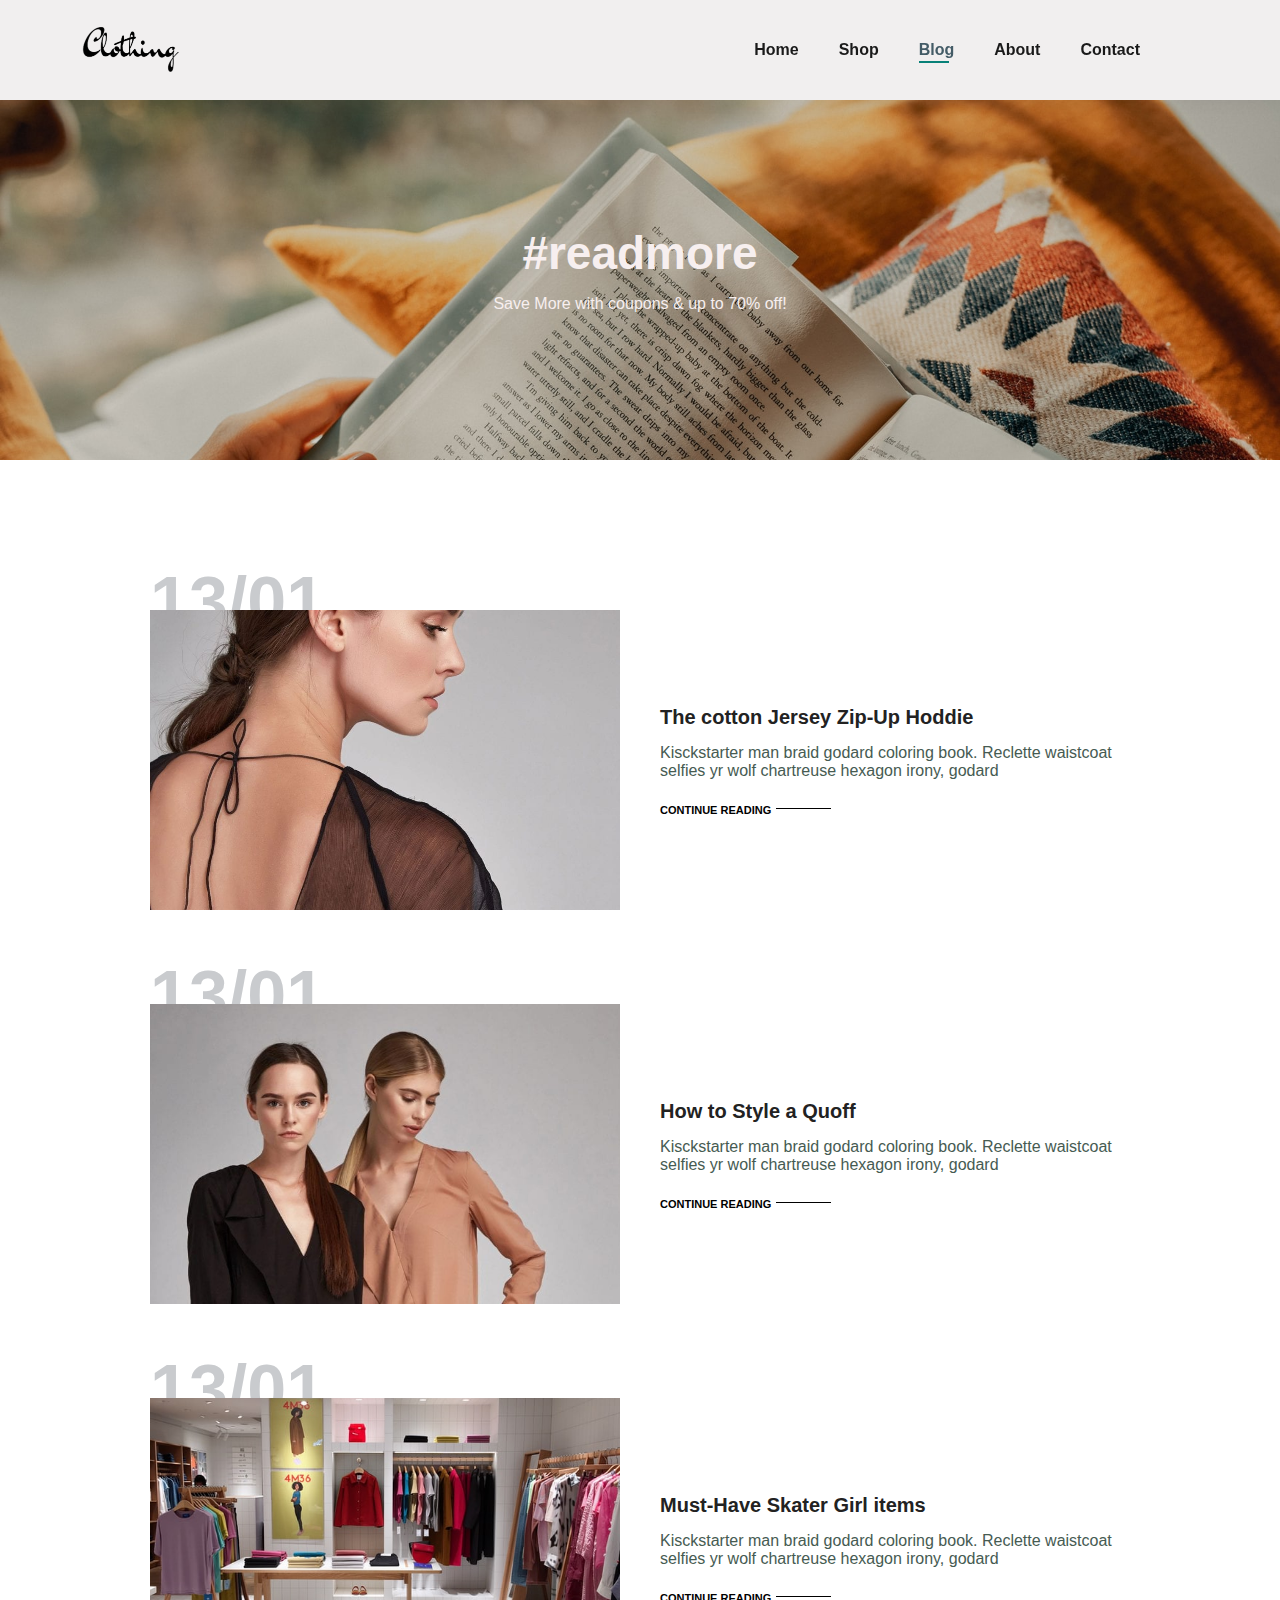
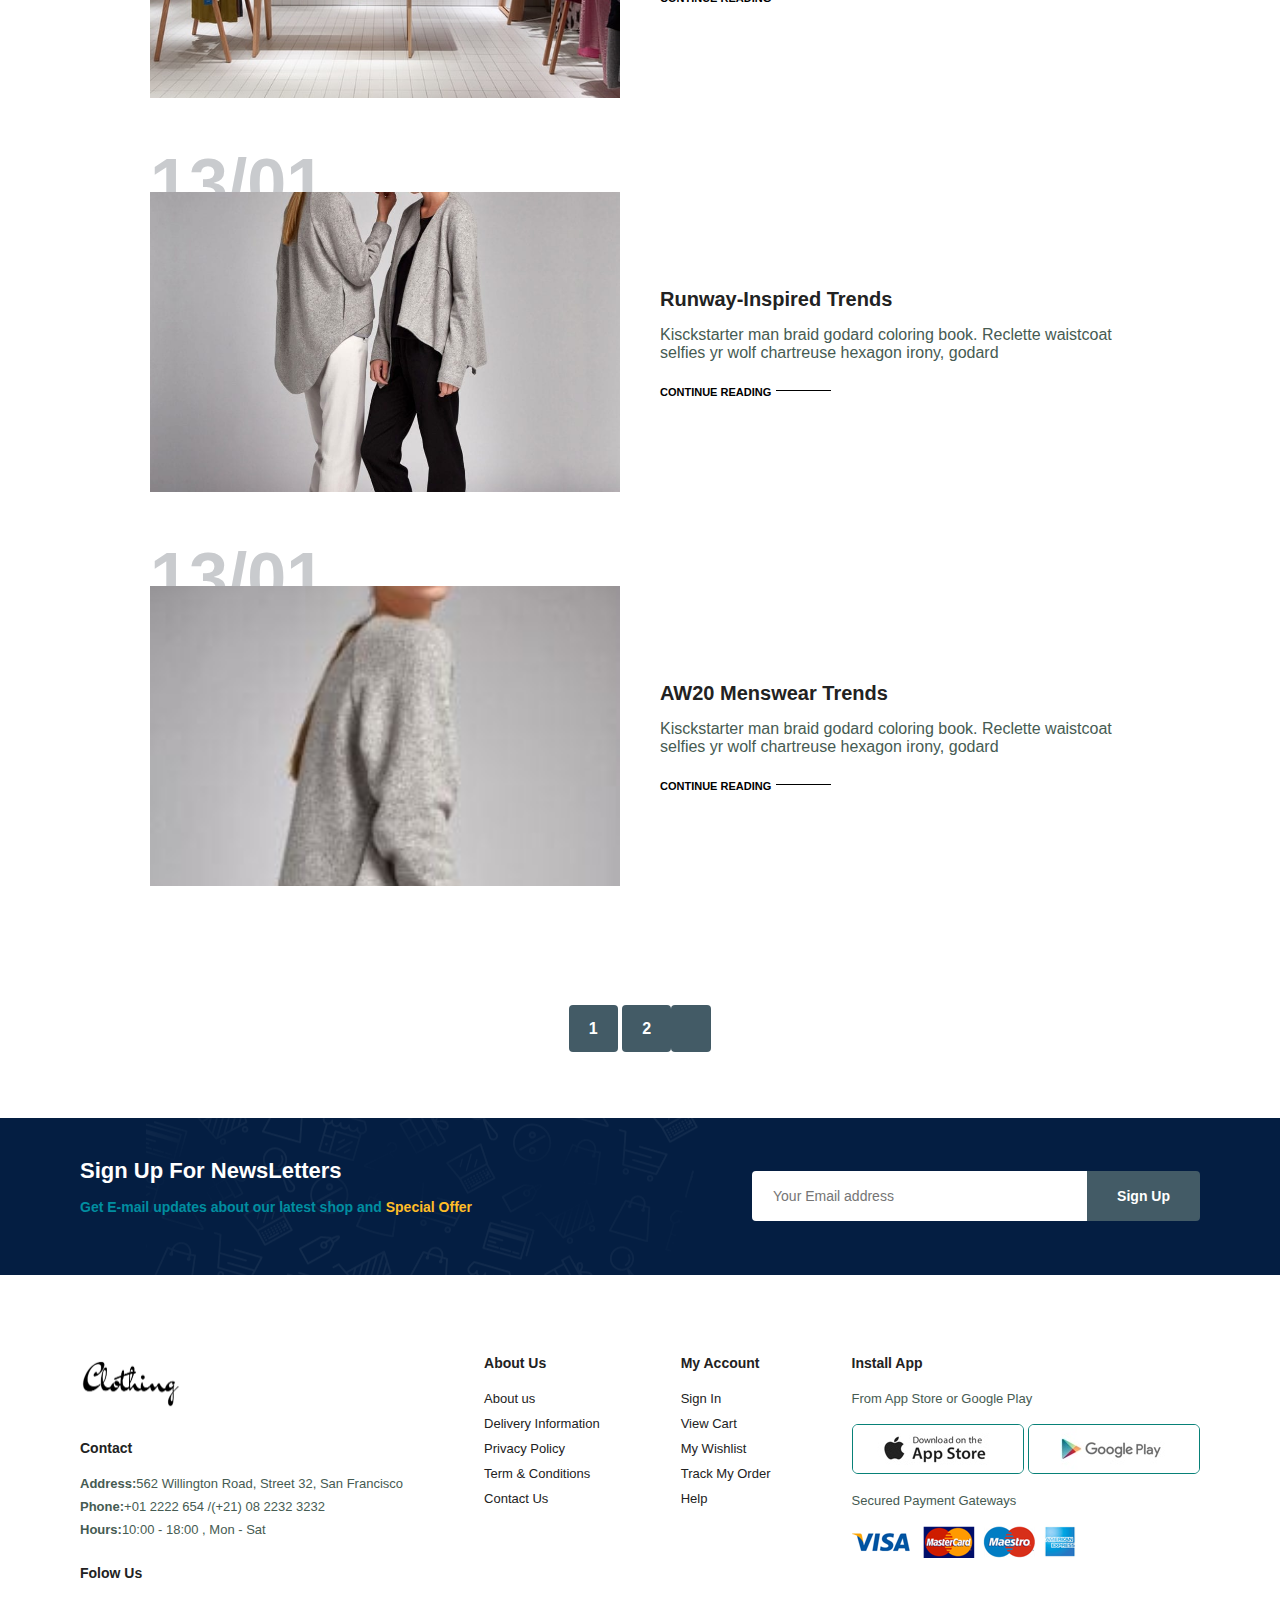
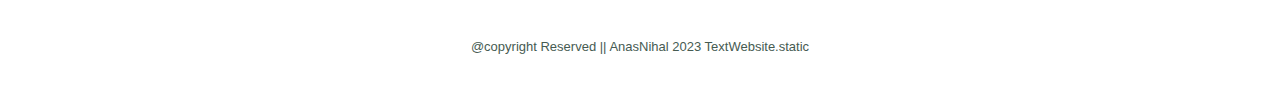
<file: blog.html>
<!DOCTYPE html>
<html lang="en">
<head>
    <meta charset="UTF-8">
    <meta http-equiv="X-UA-Compatible" content="IE=edge">
    <meta name="viewport" content="width=device-width, initial-scale=1.0">
    <title>CAraShopee
    </title>
    <!-- google font -->
    <link rel="preconnect" href="https://fonts.googleapis.com">
    <link rel="preconnect" href="https://fonts.gstatic.com" crossorigin>
    <link href="https://fonts.googleapis.com/css2?family=League+Spartan:wght@100;200;300;400;500;600;700;800&display=swap" rel="stylesheet">
    <!-- font-awesome -->
    
    <link rel="stylesheet" href="https://cdnjs.cloudflare.com/ajax/libs/font-awesome/6.4.0/css/all.min.css" integrity="sha512-iecdLmaskl7CVkqkXNQ/ZH/XLlvWZOJyj7Yy7tcenmpD1ypASozpmT/E0iPtmFIB46ZmdtAc9eNBvH0H/ZpiBw==" crossorigin="anonymous" referrerpolicy="no-referrer" />
    <!-- css link -->
    <link rel="stylesheet" href="style.css">
</head>
<body>
    
    <section id="header">
        <a href="#"><img src="img/dark-logo.png" alt="logo"></a>
        <div>
            <ul id="navbar">
                <li><a href="index.html">Home</a></li>
                <li><a  href="shop.html">Shop</a></li>
                <li><a class="active" href="blog.html">Blog</a></li>
                <li><a href="about.html">About</a></li>
                <li><a href="contact.html">Contact</a></li>
                <li><a id="lg-bag" href="cart.html"><i class="fa-solid fa-bag-shopping"></i></a></li>
                <a id="close" href="#"><i class="fa-solid fa-xmark"></i></a>
            </ul>
        </div>
        <div id="mobile">
            <a href="cart.html"><i class="fa-solid fa-bag-shopping"></i></a>
            <i id="bar" class="fa-solid fa-bars"></i>
        </div>
    </section>
 
    <section id="page-header" class="blog-header">
         <h2>#readmore</h2>
         <p>Save More with coupons & up to 70% off!</p>
    </section>
    
    <section id="blog">
        <div class="blog-box">
            <div class="blog-img">
                <img src="img/blog/b1.jpg" alt="img">
            </div>
            <div class="blog-details">
            <h4>The cotton Jersey Zip-Up Hoddie</h4>
            <p>Kisckstarter man braid godard coloring book. Reclette waistcoat selfies
                yr wolf chartreuse hexagon irony, godard
            </p>
            <a href="#">CONTINUE READING</a>
            </div>
            <h1>13/01</h1>
        </div>
        <div class="blog-box">
            <div class="blog-img">
                <img src="img/blog/b2.jpg" alt="img">
            </div>
            <div class="blog-details">
            <h4>How to Style a Quoff</h4>
            <p>Kisckstarter man braid godard coloring book. Reclette waistcoat selfies
                yr wolf chartreuse hexagon irony, godard
            </p>
            <a href="#">CONTINUE READING</a>
            </div>
            <h1>13/01</h1>
        </div>
        <div class="blog-box">
            <div class="blog-img">
                <img src="img/blog/b3.jpg" alt="img">
            </div>
            <div class="blog-details">
            <h4>Must-Have Skater Girl items</h4>
            <p>Kisckstarter man braid godard coloring book. Reclette waistcoat selfies
                yr wolf chartreuse hexagon irony, godard
            </p>
            <a href="#">CONTINUE READING</a>
            </div>
            <h1>13/01</h1>
        </div>
        <div class="blog-box">
            <div class="blog-img">
                <img src="img/blog/b4.jpg" alt="img">
            </div>
            <div class="blog-details">
            <h4>Runway-Inspired Trends</h4>
            <p>Kisckstarter man braid godard coloring book. Reclette waistcoat selfies
                yr wolf chartreuse hexagon irony, godard
            </p>
            <a href="#">CONTINUE READING</a>
            </div>
            <h1>13/01</h1>
        </div>
        <div class="blog-box">
            <div class="blog-img">
                <img src="img/blog/b5.jpg" alt="img">
            </div>
            <div class="blog-details">
            <h4>AW20 Menswear Trends</h4>
            <p>Kisckstarter man braid godard coloring book. Reclette waistcoat selfies
                yr wolf chartreuse hexagon irony, godard
            </p>
            <a href="#">CONTINUE READING</a>
            </div>
            <h1>13/01</h1>
        </div>
    </section>

    <section id="pagination" class="section-p1">
        <a href="#">1</a>
        <a href="#">2</a>
        <a href="#"><i class="fa-sharp fa-solid fa-arrow-right"></i></a>
    </section>

    <section id="newsletter" class="section-p1 section-m1">
        <div class="newstext">
            <h4>Sign Up For NewsLetters</h4>
            <p>Get E-mail updates about our latest shop and <span>Special Offer</span></p>
        </div>
        <div class="form">
            <input type="text" placeholder="Your Email address">
            <button class="normal">Sign Up</button>
        </div>
    </section>

    <footer class="section-p1">
        <div class="col">
            <img class="logo" src="img/dark-logo.png" alt="logo">
            <h4>Contact</h4>
            <p><strong>Address:</strong>562 Willington Road, Street 32, San Francisco </p>
            <p><strong>Phone:</strong>+01 2222 654 /(+21) 08 2232 3232 </p>
            <p><strong>Hours:</strong>10:00 - 18:00 , Mon - Sat</p>
            <div class="follow">
                <h4>Folow Us</h4>
                <div class="icon">
                    <i class="fa-brands fa-facebook-f"></i>
                    <i class="fa-brands fa-instagram"></i>
                    <i class="fa-brands fa-twitter"></i>
                    <i class="fa-brands fa-pinterest"></i>
                    <i class="fa-brands fa-youtube"></i>
                </div>
            </div>
        </div>
        <div class="col">
            <h4>About Us</h4>
            <a href="#">About us</a>
            <a href="#">Delivery Information</a>
            <a href="#"> Privacy Policy</a>
            <a href="#">Term & Conditions</a>
            <a href="#">Contact Us</a>
        </div>
        <div class="col">
            <h4>My Account</h4>
            <a href="#">Sign In</a>
            <a href="#">View Cart</a>
            <a href="#">My Wishlist</a>
            <a href="#">Track My Order</a>
            <a href="#">Help</a>
        </div>
        <div class="col instal">
            <h4>Install App</h4>
            <p>From App Store or Google Play</p>
            <div class="row">
                <img src="img/pay/app.jpg" alt="">
                <img src="img/pay/play.jpg" alt="">
            </div>
            <p>Secured Payment Gateways</p>
            <img src="img/pay/pay.png" alt="">
        </div>
        <div class="copyright">
            <p>@copyright Reserved || AnasNihal 2023 TextWebsite.static</p>
        </div>
    </footer>

    <script src="app.js"></script>
</body>
</html>
</file>
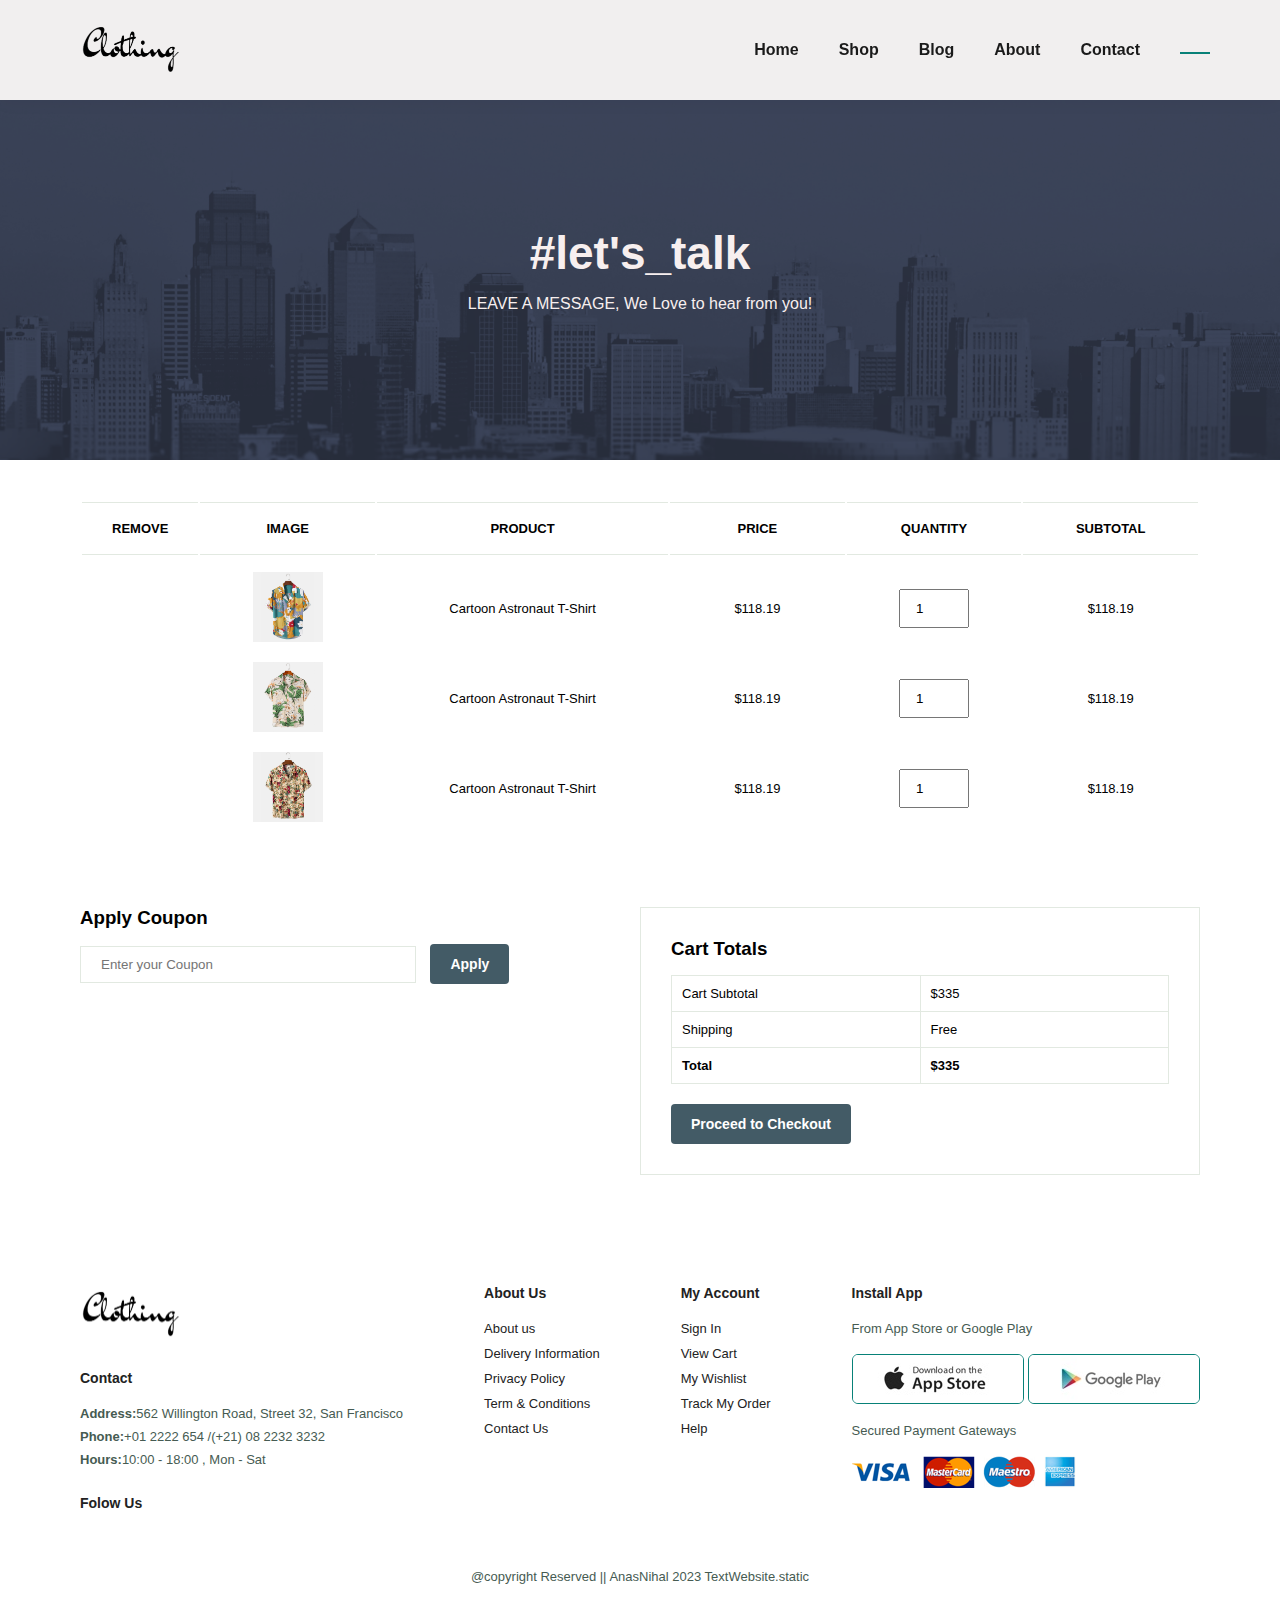
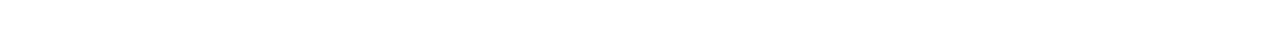
<file: cart.html>
<!DOCTYPE html>
<html lang="en">
<head>
    <meta charset="UTF-8">
    <meta http-equiv="X-UA-Compatible" content="IE=edge">
    <meta name="viewport" content="width=device-width, initial-scale=1.0">
    <title>CAraShopee
    </title>
    <!-- google font -->
    <link rel="preconnect" href="https://fonts.googleapis.com">
    <link rel="preconnect" href="https://fonts.gstatic.com" crossorigin>
    <link href="https://fonts.googleapis.com/css2?family=League+Spartan:wght@100;200;300;400;500;600;700;800&display=swap" rel="stylesheet">
    <!-- font-awesome -->
    
    <link rel="stylesheet" href="https://cdnjs.cloudflare.com/ajax/libs/font-awesome/6.4.0/css/all.min.css" integrity="sha512-iecdLmaskl7CVkqkXNQ/ZH/XLlvWZOJyj7Yy7tcenmpD1ypASozpmT/E0iPtmFIB46ZmdtAc9eNBvH0H/ZpiBw==" crossorigin="anonymous" referrerpolicy="no-referrer" />
   
    <!-- css link -->
    <link rel="stylesheet" href="style.css">
</head>
<body>
    
    <section id="header">
        <a href="#"><img src="img/dark-logo.png" alt="logo"></a>
        <div>
            <ul id="navbar">
                <li><a href="index.html">Home</a></li>
                <li><a href="shop.html">Shop</a></li>
                <li><a href="blog.html">Blog</a></li>
                <li><a href="about.html">About</a></li>
                <li><a href="contact.html">Contact</a></li>
                <li><a id="lg-bag"  class="active" href="cart.html"><i class="fa-solid fa-bag-shopping"></i></a></li>
                <a id="close" href="#"><i class="fa-solid fa-xmark"></i></a>
            </ul>
        </div>
        <div id="mobile">
            <a href="cart.html"><i class="fa-solid fa-bag-shopping"></i></a>
            <i id="bar" class="fa-solid fa-bars"></i>
        </div>
    </section>
 
    <section id="page-header" class="about-header">
         <h2>#let's_talk</h2>
         <p>LEAVE A MESSAGE, We Love to hear from you!</p>
    </section>
     
    <section id="cart" class="section-p1">
    <table width="100%">
        <thead class="thead-1">
            <tr>
                <td>Remove</td>
                <td>Image</td>
                <td>product</td>
                <td>Price</td>
                <td>Quantity</td>
                <td>Subtotal</td>
            </tr>
        </thead> 
        <tbody>
            <tr>
                <td><a href="#"><i class="fa-solid fa-circle-xmark"></i></a></td>
                <td><img src="img/products/f1.jpg" alt="img"></td>
                <td>Cartoon Astronaut T-Shirt</td>
                <td>$118.19</td>
                <td><input type="number" value="1" id=""></td>
                <td>$118.19</td>
            </tr>
            <tr>
                <td><a href="#"><i class="fa-solid fa-circle-xmark"></i></a></td>
                <td><img src="img/products/f2.jpg" alt="img"></td>
                <td>Cartoon Astronaut T-Shirt</td>
                <td>$118.19</td>
                <td><input type="number" value="1" id=""></td>
                <td>$118.19</td>
            </tr>
            <tr>
                <td><a href="#"><i class="fa-solid fa-circle-xmark"></i></a></td>
                <td><img src="img/products/f3.jpg" alt="img"></td>
                <td>Cartoon Astronaut T-Shirt</td>
                <td>$118.19</td>
                <td><input type="number" value="1" id=""></td>
                <td>$118.19</td>
            </tr>
            
        </tbody>
    </table>
    </section>
    
    <section id="cart-add" class="section-p1">
        <div id="coupon">
            <h3>Apply Coupon</h3>
       <div>
        <input type="text" placeholder="Enter your Coupon" id="">
        <button class="normal">Apply </button>
       </div>
    </div>

    <div id="subtotal">
        <h3>Cart Totals</h3>
        <table>
            <tr>
                <td>Cart Subtotal </td>
                <td>$335</td>
            </tr>
            <tr>
                <td>Shipping</td>
                <td>Free</td>
            </tr>
            <tr>
                <td><strong>Total</strong></td>
                <td><strong>$335</strong></td>
            </tr>
        </table>
        <button class="normal">Proceed to Checkout</button>
    </div>
    </section>

    <footer class="section-p1">
        <div class="col">
            <img class="logo" src="img/dark-logo.png" alt="logo">
            <h4>Contact</h4>
            <p><strong>Address:</strong>562 Willington Road, Street 32, San Francisco </p>
            <p><strong>Phone:</strong>+01 2222 654 /(+21) 08 2232 3232 </p>
            <p><strong>Hours:</strong>10:00 - 18:00 , Mon - Sat</p>
            <div class="follow">
                <h4>Folow Us</h4>
                <div class="icon">
                    <i class="fa-brands fa-facebook-f"></i>
                    <i class="fa-brands fa-instagram"></i>
                    <i class="fa-brands fa-twitter"></i>
                    <i class="fa-brands fa-pinterest"></i>
                    <i class="fa-brands fa-youtube"></i>
                </div>
            </div>
        </div>
        <div class="col">
            <h4>About Us</h4>
            <a href="#">About us</a>
            <a href="#">Delivery Information</a>
            <a href="#"> Privacy Policy</a>
            <a href="#">Term & Conditions</a>
            <a href="#">Contact Us</a>
        </div>
        <div class="col">
            <h4>My Account</h4>
            <a href="#">Sign In</a>
            <a href="#">View Cart</a>
            <a href="#">My Wishlist</a>
            <a href="#">Track My Order</a>
            <a href="#">Help</a>
        </div>
        <div class="col instal">
            <h4>Install App</h4>
            <p>From App Store or Google Play</p>
            <div class="row">
                <img src="img/pay/app.jpg" alt="">
                <img src="img/pay/play.jpg" alt="">
            </div>
            <p>Secured Payment Gateways</p>
            <img src="img/pay/pay.png" alt="">
        </div>
        <div class="copyright">
            <p>@copyright Reserved || AnasNihal 2023 TextWebsite.static</p>
        </div>
    </footer>

    <script src="app.js"></script>
</body>
</html>
</file>
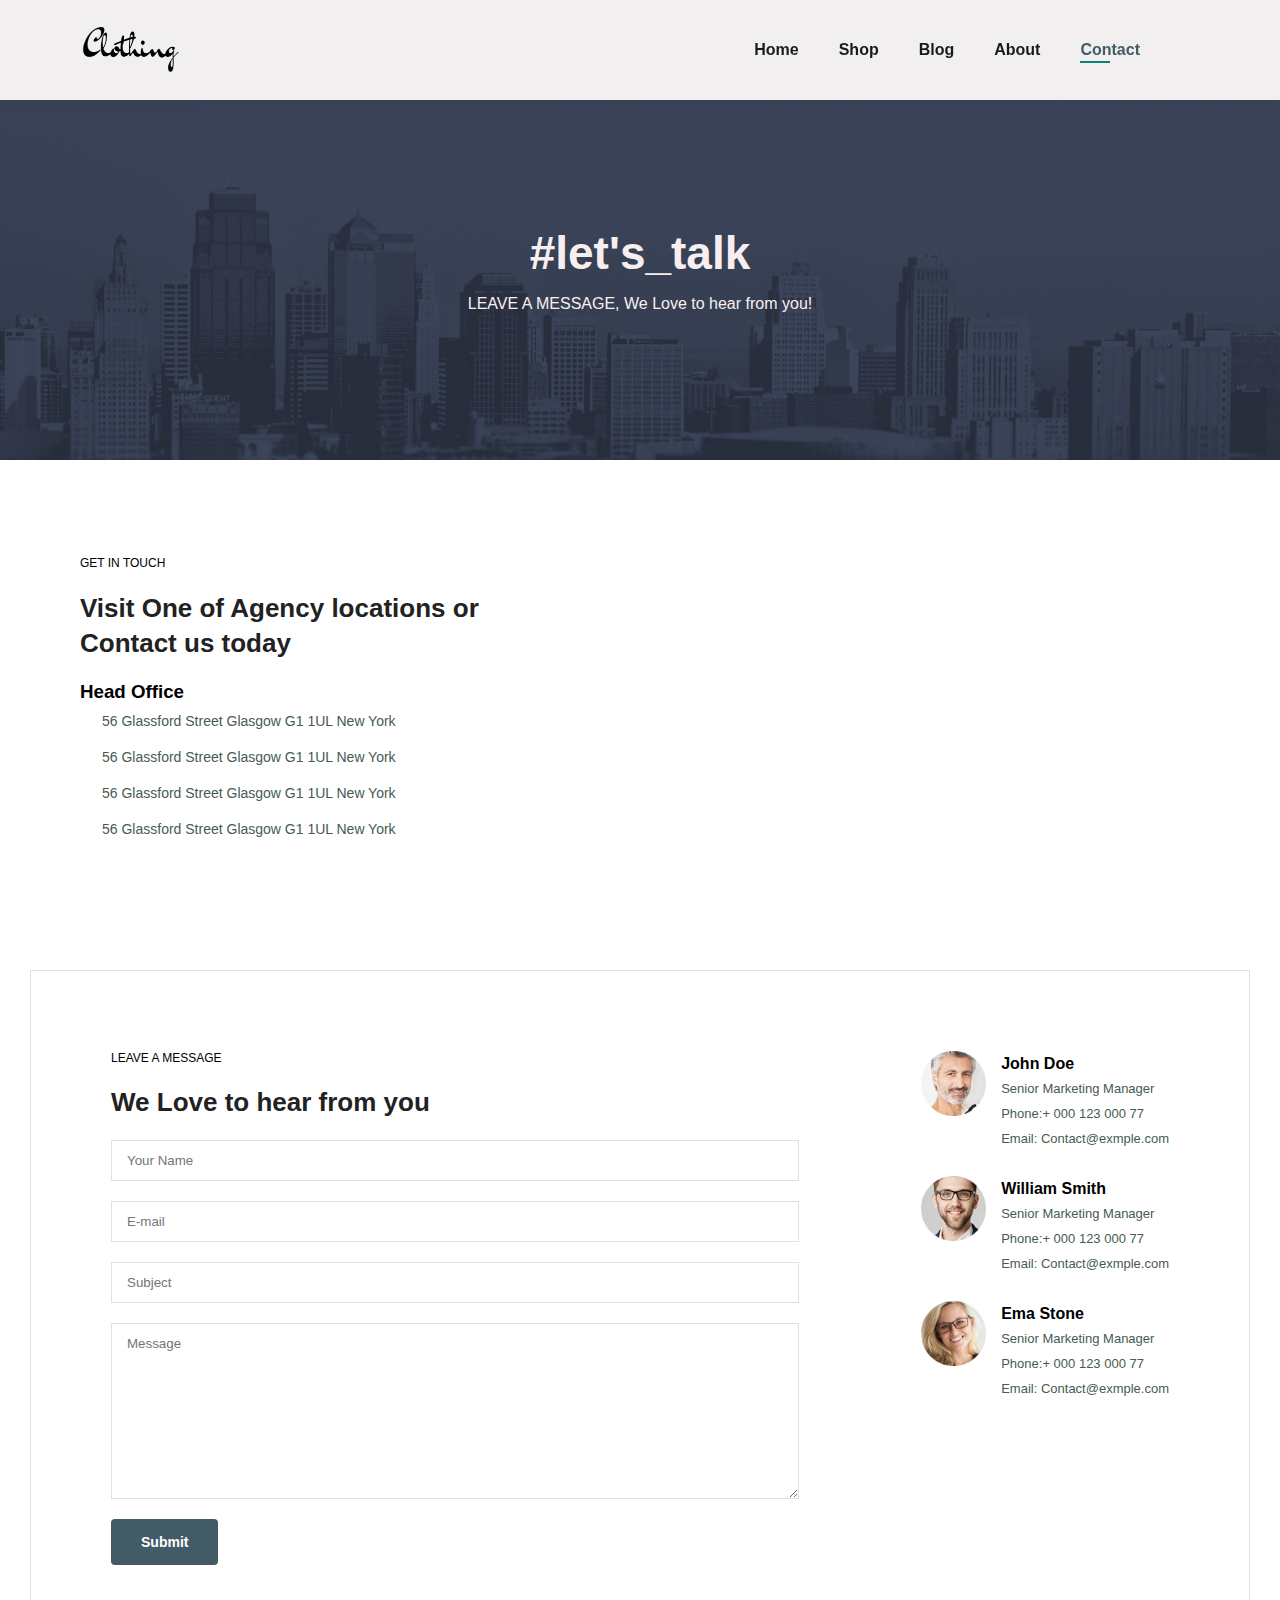
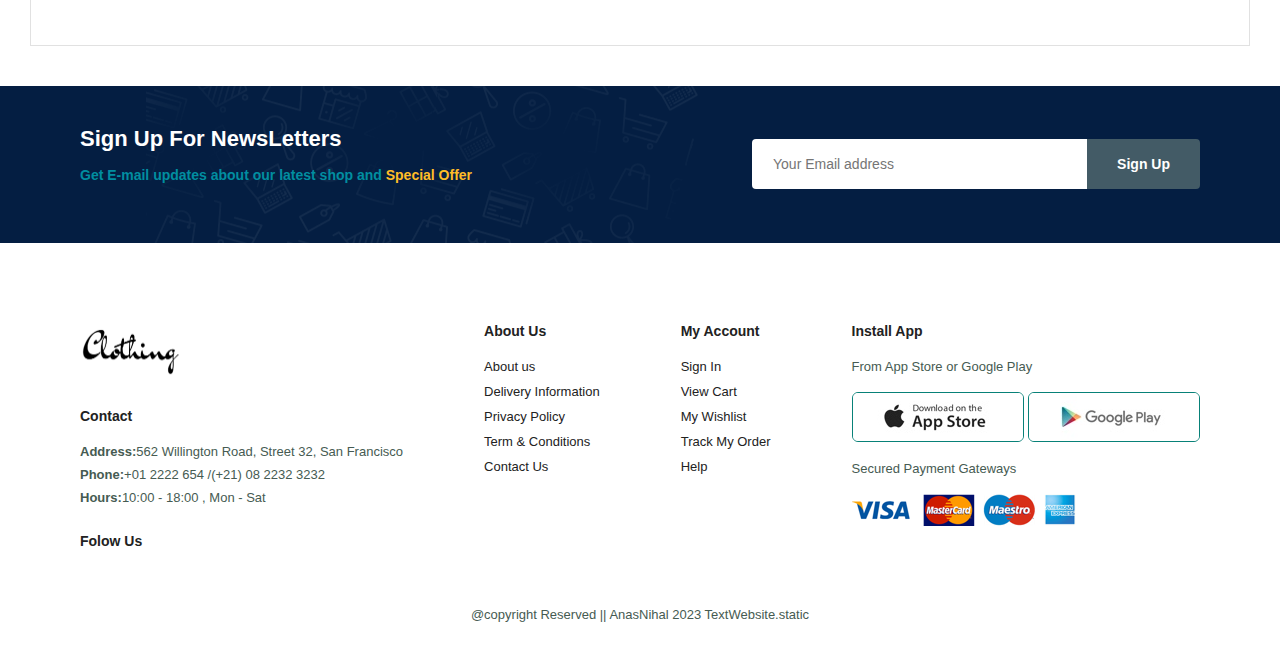
<file: contact.html>
<!DOCTYPE html>
<html lang="en">
<head>
    <meta charset="UTF-8">
    <meta http-equiv="X-UA-Compatible" content="IE=edge">
    <meta name="viewport" content="width=device-width, initial-scale=1.0">
    <title>CAraShopee
    </title>
    <!-- google font -->
    <link rel="preconnect" href="https://fonts.googleapis.com">
    <link rel="preconnect" href="https://fonts.gstatic.com" crossorigin>
    <link href="https://fonts.googleapis.com/css2?family=League+Spartan:wght@100;200;300;400;500;600;700;800&display=swap" rel="stylesheet">
    <!-- font-awesome -->
    
    <link rel="stylesheet" href="https://cdnjs.cloudflare.com/ajax/libs/font-awesome/6.4.0/css/all.min.css" integrity="sha512-iecdLmaskl7CVkqkXNQ/ZH/XLlvWZOJyj7Yy7tcenmpD1ypASozpmT/E0iPtmFIB46ZmdtAc9eNBvH0H/ZpiBw==" crossorigin="anonymous" referrerpolicy="no-referrer" />
   
    <!-- css link -->
    <link rel="stylesheet" href="style.css">
</head>
<body>
    
    <section id="header">
        <a href="#"><img src="img/dark-logo.png" alt="logo"></a>
        <div>
            <ul id="navbar">
                <li><a href="index.html">Home</a></li>
                <li><a href="shop.html">Shop</a></li>
                <li><a href="blog.html">Blog</a></li>
                <li><a href="about.html">About</a></li>
                <li><a  class="active" href="contact.html">Contact</a></li>
                <li><a id="lg-bag" href="cart.html"><i class="fa-solid fa-bag-shopping"></i></a></li>
                <a id="close" href="#"><i class="fa-solid fa-xmark"></i></a>
            </ul>
        </div>
        <div id="mobile">
            <a href="cart.html"><i class="fa-solid fa-bag-shopping"></i></a>
            <i id="bar" class="fa-solid fa-bars"></i>
        </div>
    </section>
 
    <section id="page-header" class="about-header">
         <h2>#let's_talk</h2>
         <p>LEAVE A MESSAGE, We Love to hear from you!</p>
    </section>
    
    <section id="contact-details" class="section-p1">
        <div class="details">
            <span>GET IN TOUCH</span>
            <h2>Visit One of Agency locations or Contact us today</h2>
            <h3>Head Office</h3>
            <div>
                <li>
                    <i class="fa-solid fa-map"></i>
                    <p>56 Glassford Street Glasgow G1 1UL New York</p>
                </li>
                <li>
                    <i class="fa-sharp fa-solid fa-envelope"></i>
                    <p>56 Glassford Street Glasgow G1 1UL New York</p>
                </li>
                <li>
                    <i class="fa-sharp fa-solid fa-phone"></i>
                    <p>56 Glassford Street Glasgow G1 1UL New York</p>
                </li>
                <li>
                    <i class="fa-solid fa-clock"></i>
                    <p>56 Glassford Street Glasgow G1 1UL New York</p>
                </li>
            </div>
        </div>
        <div class="map">
            <iframe src="https://www.google.com/maps/embed?pb=!1m18!1m12!1m3!1d2469.8088029522687!2d-1.256941724217242!3d51.754819692599625!2m3!1f0!2f0!3f0!3m2!1i1024!2i768!4f13.1!3m3!1m2!1s0x4876c6a9ef8c485b%3A0xd2ff1883a001afed!2sUniversity%20of%20Oxford!5e0!3m2!1sen!2sin!4v1686973388842!5m2!1sen!2sin" 
            width="600" height="450" style="border:0;" allowfullscreen="" loading="lazy" referrerpolicy="no-referrer-when-downgrade"></iframe>
        </div>
    </section>

    <section id="form-details">
     <form action="">
        <span>LEAVE A MESSAGE</span>
        <h2>We Love to hear from you</h2>
        <input type="text" placeholder="Your Name">
        <input type="text" placeholder="E-mail">
        <input type="text" placeholder="Subject">
        <textarea name="" id="" cols="30" rows="10" placeholder="Message"></textarea>
        <button class="normal">Submit</button>
     </form>    
   
     <div class="people">
        <div>
            <img src="img/people/1.png" alt="img">
            <p><span>John Doe</span>Senior Marketing Manager <br>Phone:+ 000 123 000 77 
            <br> Email: Contact@exmple.com</p>
        </div>
        <div>
            <img src="img/people/2.png" alt="img">
            <p><span>William Smith</span>Senior Marketing Manager <br>Phone:+ 000 123 000 77 
            <br> Email: Contact@exmple.com</p>
        </div>
        <div>
            <img src="img/people/3.png" alt="img">
            <p><span>Ema Stone</span>Senior Marketing Manager <br>Phone:+ 000 123 000 77 
            <br> Email: Contact@exmple.com</p>
        </div>
     </div>
    </section>

    <section id="newsletter" class="section-p1 section-m1">
        <div class="newstext">
            <h4>Sign Up For NewsLetters</h4>
            <p>Get E-mail updates about our latest shop and <span>Special Offer</span></p>
        </div>
        <div class="form">
            <input type="text" placeholder="Your Email address">
            <button class="normal">Sign Up</button>
        </div>
    </section> 

    <footer class="section-p1">
        <div class="col">
            <img class="logo" src="img/dark-logo.png" alt="logo">
            <h4>Contact</h4>
            <p><strong>Address:</strong>562 Willington Road, Street 32, San Francisco </p>
            <p><strong>Phone:</strong>+01 2222 654 /(+21) 08 2232 3232 </p>
            <p><strong>Hours:</strong>10:00 - 18:00 , Mon - Sat</p>
            <div class="follow">
                <h4>Folow Us</h4>
                <div class="icon">
                    <i class="fa-brands fa-facebook-f"></i>
                    <i class="fa-brands fa-instagram"></i>
                    <i class="fa-brands fa-twitter"></i>
                    <i class="fa-brands fa-pinterest"></i>
                    <i class="fa-brands fa-youtube"></i>
                </div>
            </div>
        </div>
        <div class="col">
            <h4>About Us</h4>
            <a href="#">About us</a>
            <a href="#">Delivery Information</a>
            <a href="#"> Privacy Policy</a>
            <a href="#">Term & Conditions</a>
            <a href="#">Contact Us</a>
        </div>
        <div class="col">
            <h4>My Account</h4>
            <a href="#">Sign In</a>
            <a href="#">View Cart</a>
            <a href="#">My Wishlist</a>
            <a href="#">Track My Order</a>
            <a href="#">Help</a>
        </div>
        <div class="col instal">
            <h4>Install App</h4>
            <p>From App Store or Google Play</p>
            <div class="row">
                <img src="img/pay/app.jpg" alt="">
                <img src="img/pay/play.jpg" alt="">
            </div>
            <p>Secured Payment Gateways</p>
            <img src="img/pay/pay.png" alt="">
        </div>
        <div class="copyright">
            <p>@copyright Reserved || AnasNihal 2023 TextWebsite.static</p>
        </div>
    </footer>

    <script src="app.js"></script>
</body>
</html>
</file>
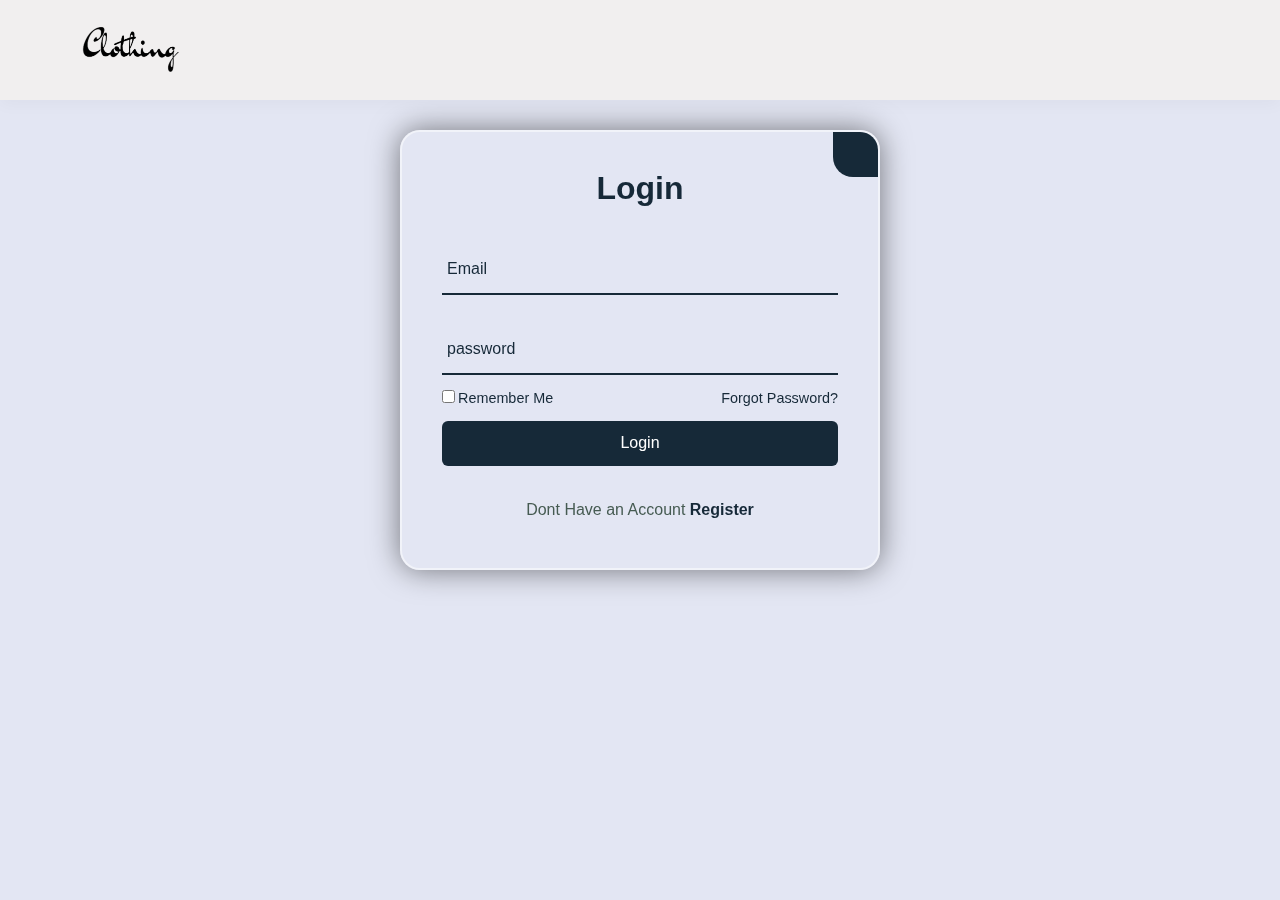
<file: login.html>
<!DOCTYPE html>
<html lang="en">
<head>
    <meta charset="UTF-8">
    <meta http-equiv="X-UA-Compatible" content="IE=edge">
    <meta name="viewport" content="width=device-width, initial-scale=1.0">
    <title>CAraShopee
    </title>
    <!-- google font -->
    <link rel="preconnect" href="https://fonts.googleapis.com">
    <link rel="preconnect" href="https://fonts.gstatic.com" crossorigin>
    <link href="https://fonts.googleapis.com/css2?family=League+Spartan:wght@100;200;300;400;500;600;700;800&display=swap" rel="stylesheet">
    <!-- font-awesome -->
    
    <link rel="stylesheet" href="https://cdnjs.cloudflare.com/ajax/libs/font-awesome/6.4.0/css/all.min.css" integrity="sha512-iecdLmaskl7CVkqkXNQ/ZH/XLlvWZOJyj7Yy7tcenmpD1ypASozpmT/E0iPtmFIB46ZmdtAc9eNBvH0H/ZpiBw==" crossorigin="anonymous" referrerpolicy="no-referrer" />
    <!-- css link -->
    <link rel="stylesheet" href="style.css">
</head>
<body style="background-color: #e3e6f3;">
    
    <section id="header">
        <a href="#"><img src="img/dark-logo.png" alt="logo"></a>
        <div>
        <div id="mobile">
            <a href="cart.html"><i class="fa-solid fa-bag-shopping"></i></a>
            <i id="bar" class="fa-solid fa-bars"></i>
        </div>
    </section>
    
    <section id="login">
        <div class="wrapper">
            <span class="icon-close">
                <i class="fa-sharp fa-solid fa-xmark"></i>
            </span>
            <div class="form-box login">
                <h2>Login</h2>
                <form action="#" id="form">
                    <div class="input-box">
                        <span class="icon"><i class="fa-solid fa-envelope"></i></span>
                        <input type="email" id="username" required autocomplete="off">
                        <label for="">Email</label>
                    </div>
                    <div class="input-box">
                        <span class="icon"><i class="fa-solid fa-lock"></i></span>
                        <input type="password" id="password" required autocomplete="off">
                        <label for="">password</label>
                    </div>
                    <div class="remember-forgot">
                        <label for=""><input type="checkbox" name="" id="">Remember Me</label>
                        <a href="#">Forgot Password?</a>
                    </div>
                    <button type="submit" onclick="func(); run();" id="log-btn" class="btn">Login</button>
                    <div class="log-register">
                        <p>Dont Have an Account <a href="#" class="register-link">
                             Register
                        </a></p>
                    </div>
                </form>
            </div>

            <div class="form-box register">
                <h2>Register</h2>
                <form action="#">
                    <div class="input-box">
                        <span class="icon"><i class="fa-solid fa-user"></i></span>
                        <input type="text" required autocomplete="off">
                        <label for="">Username</label>
                    </div>
                    <div class="input-box">
                        <span class="icon"><i class="fa-solid fa-envelope"></i></span>
                        <input type="email" required autocomplete="off">
                        <label for="">Email</label>
                    </div>
                    <div class="input-box">
                        <span class="icon"><i class="fa-solid fa-lock"></i></span>
                        <input type="password" required autocomplete="off">
                        <label for="">password</label>
                    </div>
                    <div class="remember-forgot">
                        <label for=""><input type="checkbox" name="" id="">I agree to your terms & Condition</label>
                    </div>
                    <button type="submit" class="btn">Register</button>
                    <div class="log-register">
                        <p>Already Have an Account <a href="#" class="login-link">
                             login
                        </a></p>
                    </div>
                </form>
            </div>
        </div>
    </section>

<script>

</script>

    <script src="app.js"></script>
</body>
</html>
</file>
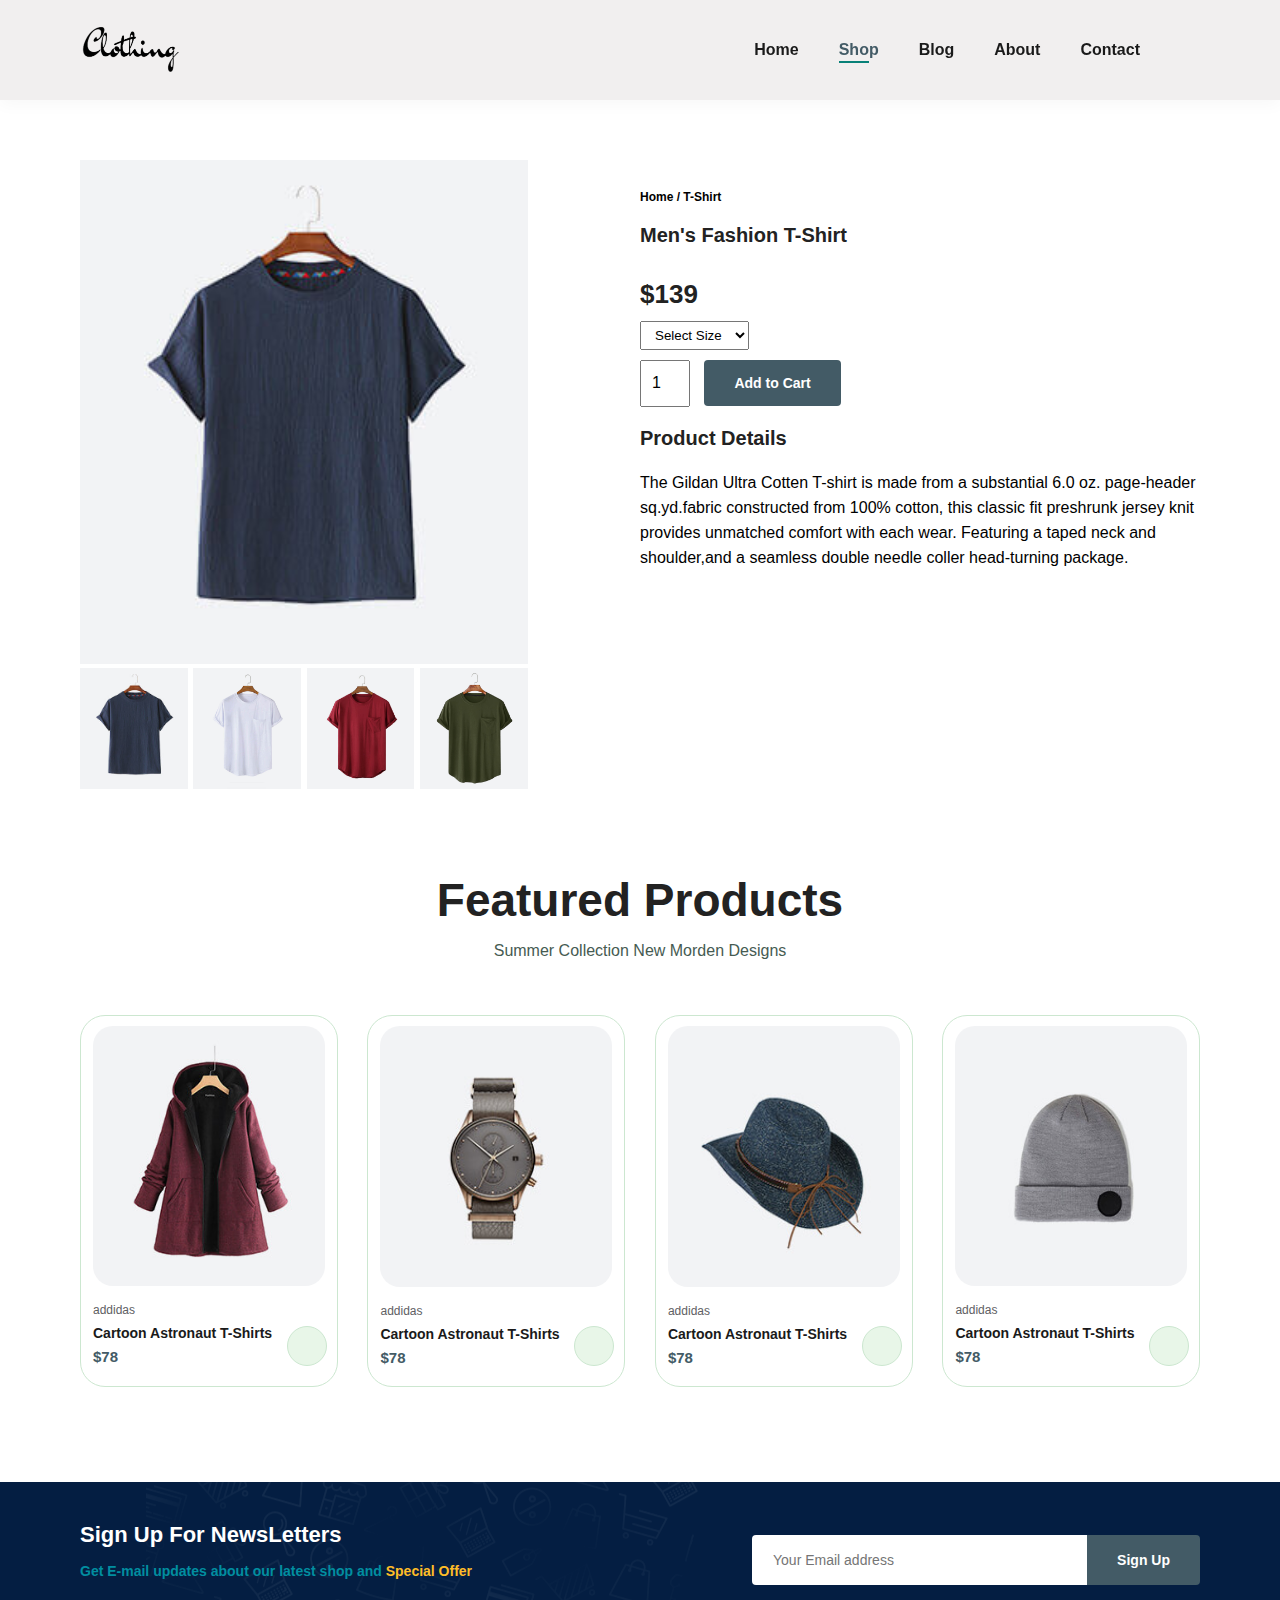
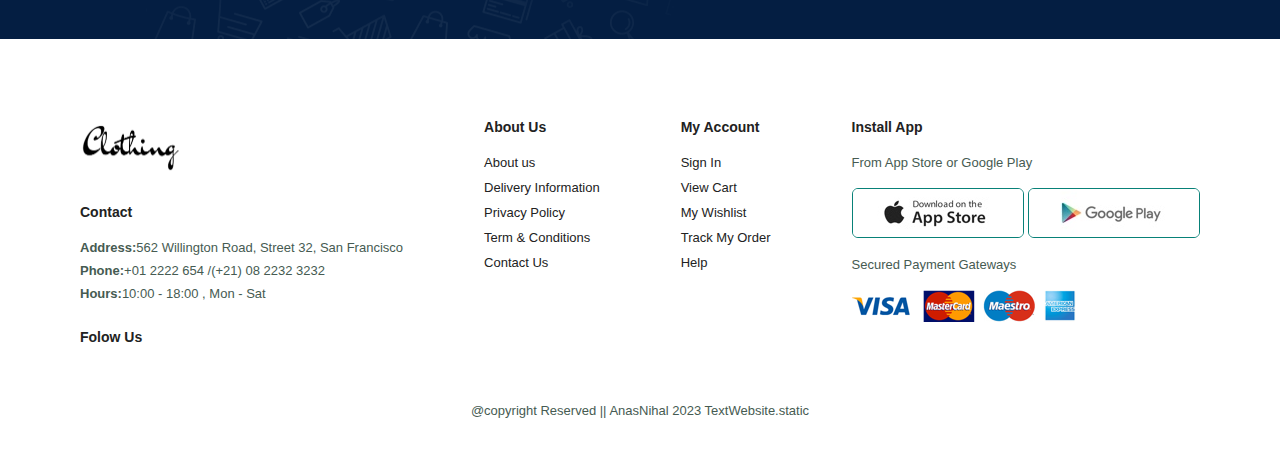
<file: mproduct.html>
<!DOCTYPE html>
<html lang="en">
<head>
    <meta charset="UTF-8">
    <meta http-equiv="X-UA-Compatible" content="IE=edge">
    <meta name="viewport" content="width=device-width, initial-scale=1.0">
    <title>CAraShopee
    </title>
    <!-- google font -->
    <link rel="preconnect" href="https://fonts.googleapis.com">
    <link rel="preconnect" href="https://fonts.gstatic.com" crossorigin>
    <link href="https://fonts.googleapis.com/css2?family=League+Spartan:wght@100;200;300;400;500;600;700;800&display=swap" rel="stylesheet">
    <!-- font-awesome -->
    
    <link rel="stylesheet" href="https://cdnjs.cloudflare.com/ajax/libs/font-awesome/6.4.0/css/all.min.css" integrity="sha512-iecdLmaskl7CVkqkXNQ/ZH/XLlvWZOJyj7Yy7tcenmpD1ypASozpmT/E0iPtmFIB46ZmdtAc9eNBvH0H/ZpiBw==" crossorigin="anonymous" referrerpolicy="no-referrer" />
    <!-- css link -->
    <link rel="stylesheet" href="style.css">
</head>
<body>
    
    <section id="header">
        <a href="#"><img src="img/dark-logo.png" alt="logo"></a>
        <div>
            <ul id="navbar">
                <li><a href="index.html">Home</a></li>
                <li><a  class="active" href="shop.html">Shop</a></li>
                <li><a href="blog.html">Blog</a></li>
                <li><a href="about.html">About</a></li>
                <li><a href="contact.html">Contact</a></li>
                <li><a id="lg-bag" href="cart.html"><i class="fa-solid fa-bag-shopping"></i></a></li>
                <a id="close" href="#"><i class="fa-solid fa-xmark"></i></a>
            </ul>
        </div>
        <div id="mobile">
            <a href="cart.html"><i class="fa-solid fa-bag-shopping"></i></a>
            <i id="bar" class="fa-solid fa-bars"></i>
        </div>
    </section>
    
    <section id="prodetails" class="section-p1">
    <div class="single-pro-img">
        <img src="img/featured/a1.jpg" width="100%" id="mainImg" alt="img">

        <div class="small-img-group">
            <div class="small-img-col">
                <img src="img/featured/a1.jpg" width="100%" class="small-img" alt="">
            </div>
            <div class="small-img-col">
                <img src="img/featured/a2.jpg" width="100%" class="small-img" alt="">
            </div>
            <div class="small-img-col">
                <img src="img/featured/a3.jpg" width="100%" class="small-img" alt="">
            </div>
            <div class="small-img-col">
                <img src="img/featured/a4.jpg" width="100%" class="small-img" alt="">
            </div>
        </div>
    </div>

    <div class="single-pro-details">
        <h6>Home / T-Shirt</h6>
        <h4>Men's Fashion T-Shirt</h4>
        <h2>$139</h2>
        <select>
            <option value="">Select Size</option>
            <option value="">XL</option>
            <option value="">XXL</option>
            <option value="">Small</option>
            <option value="">Large</option>
        </select>
        <input type="number" value="1" id="">
        <button class="normal">Add to Cart</button>
        <h4>Product Details</h4>
        <span>The Gildan Ultra Cotten T-shirt is made from a substantial 6.0 oz. page-header
            sq.yd.fabric constructed from 100% cotton, this classic fit preshrunk
            jersey knit provides unmatched comfort with each wear. Featuring a taped 
            neck and shoulder,and a seamless double needle  coller head-turning package.
        </span>
    </div>
    </section>

    <section id="product" class="section-p1">
    <h2>Featured Products</h2>
    <p>Summer Collection New Morden Designs</p>
    <div class="pro-container">
        <div class="pro">
            <img src="img/featured/6.jpg" alt="prod-img">
            <div class="des">
                <span>addidas</span>
                <h5>Cartoon Astronaut T-Shirts</h5>
                <div class="Star">
                    <i class="fa-sharp fa-solid fa-star"></i>
                    <i class="fa-sharp fa-solid fa-star"></i>
                    <i class="fa-sharp fa-solid fa-star"></i>
                    <i class="fa-sharp fa-solid fa-star"></i>
                    <i class="fa-sharp fa-solid fa-star"></i>
                </div>
                <h4>$78</h4>
            </div>
            <a href="#"><i class="fa-solid fa-cart-shopping cart"></i></a>
        </div>
        <div class="pro">
            <img src="img/featured/10.jpg" alt="prod-img">
            <div class="des">
                <span>addidas</span>
                <h5>Cartoon Astronaut T-Shirts</h5>
                <div class="Star">
                    <i class="fa-sharp fa-solid fa-star"></i>
                    <i class="fa-sharp fa-solid fa-star"></i>
                    <i class="fa-sharp fa-solid fa-star"></i>
                    <i class="fa-sharp fa-solid fa-star"></i>
                    <i class="fa-sharp fa-solid fa-star"></i>
                </div>
                <h4>$78</h4>
            </div>
            <a href="#"><i class="fa-solid fa-cart-shopping cart"></i></a>
        </div>
        <div class="pro">
            <img src="img/featured/11.jpg" alt="prod-img">
            <div class="des">
                <span>addidas</span>
                <h5>Cartoon Astronaut T-Shirts</h5>
                <div class="Star">
                    <i class="fa-sharp fa-solid fa-star"></i>
                    <i class="fa-sharp fa-solid fa-star"></i>
                    <i class="fa-sharp fa-solid fa-star"></i>
                    <i class="fa-sharp fa-solid fa-star"></i>
                    <i class="fa-sharp fa-solid fa-star"></i>
                </div>
                <h4>$78</h4>
            </div>
            <a href="#"><i class="fa-solid fa-cart-shopping cart"></i></a>
        </div> <div class="pro">
            <img src="img/featured/15.jpg" alt="prod-img">
            <div class="des">
                <span>addidas</span>
                <h5>Cartoon Astronaut T-Shirts</h5>
                <div class="Star">
                    <i class="fa-sharp fa-solid fa-star"></i>
                    <i class="fa-sharp fa-solid fa-star"></i>
                    <i class="fa-sharp fa-solid fa-star"></i>
                    <i class="fa-sharp fa-solid fa-star"></i>
                    <i class="fa-sharp fa-solid fa-star"></i>
                </div>
                <h4>$78</h4>
            </div>
            <a href="#"><i class="fa-solid fa-cart-shopping cart"></i></a>
        </div> 
    </div>
    </section>
      
    <section id="newsletter" class="section-p1 section-m1">
        <div class="newstext">
            <h4>Sign Up For NewsLetters</h4>
            <p>Get E-mail updates about our latest shop and <span>Special Offer</span></p>
        </div>
        <div class="form">
            <input type="text" placeholder="Your Email address">
            <button class="normal">Sign Up</button>
        </div>
    </section>

    <footer class="section-p1">
        <div class="col">
            <img class="logo" src="img/dark-logo.png" alt="logo">
            <h4>Contact</h4>
            <p><strong>Address:</strong>562 Willington Road, Street 32, San Francisco </p>
            <p><strong>Phone:</strong>+01 2222 654 /(+21) 08 2232 3232 </p>
            <p><strong>Hours:</strong>10:00 - 18:00 , Mon - Sat</p>
            <div class="follow">
                <h4>Folow Us</h4>
                <div class="icon">
                    <i class="fa-brands fa-facebook-f"></i>
                    <i class="fa-brands fa-instagram"></i>
                    <i class="fa-brands fa-twitter"></i>
                    <i class="fa-brands fa-pinterest"></i>
                    <i class="fa-brands fa-youtube"></i>
                </div>
            </div>
        </div>
        <div class="col">
            <h4>About Us</h4>
            <a href="#">About us</a>
            <a href="#">Delivery Information</a>
            <a href="#"> Privacy Policy</a>
            <a href="#">Term & Conditions</a>
            <a href="#">Contact Us</a>
        </div>
        <div class="col">
            <h4>My Account</h4>
            <a href="#">Sign In</a>
            <a href="#">View Cart</a>
            <a href="#">My Wishlist</a>
            <a href="#">Track My Order</a>
            <a href="#">Help</a>
        </div>
        <div class="col instal">
            <h4>Install App</h4>
            <p>From App Store or Google Play</p>
            <div class="row">
                <img src="img/pay/app.jpg" alt="">
                <img src="img/pay/play.jpg" alt="">
            </div>
            <p>Secured Payment Gateways</p>
            <img src="img/pay/pay.png" alt="">
        </div>
        <div class="copyright">
            <p>@copyright Reserved || AnasNihal 2023 TextWebsite.static</p>
        </div>
    </footer>


<script>
    var mainImg=document.getElementById("mainImg");
    var smallImg=document.getElementsByClassName("small-img");

        smallImg[0].onclick=function(){
            mainImg.src= smallImg[0].src;
        }
        smallImg[1].onclick=function(){
            mainImg.src= smallImg[1].src;
        }
        smallImg[2].onclick=function(){
            mainImg.src= smallImg[2].src;
        }
        smallImg[3].onclick=function(){
            mainImg.src= smallImg[3].src;
        }
        

</script>

    <script src="app.js"></script>
</body>
</html>
</file>
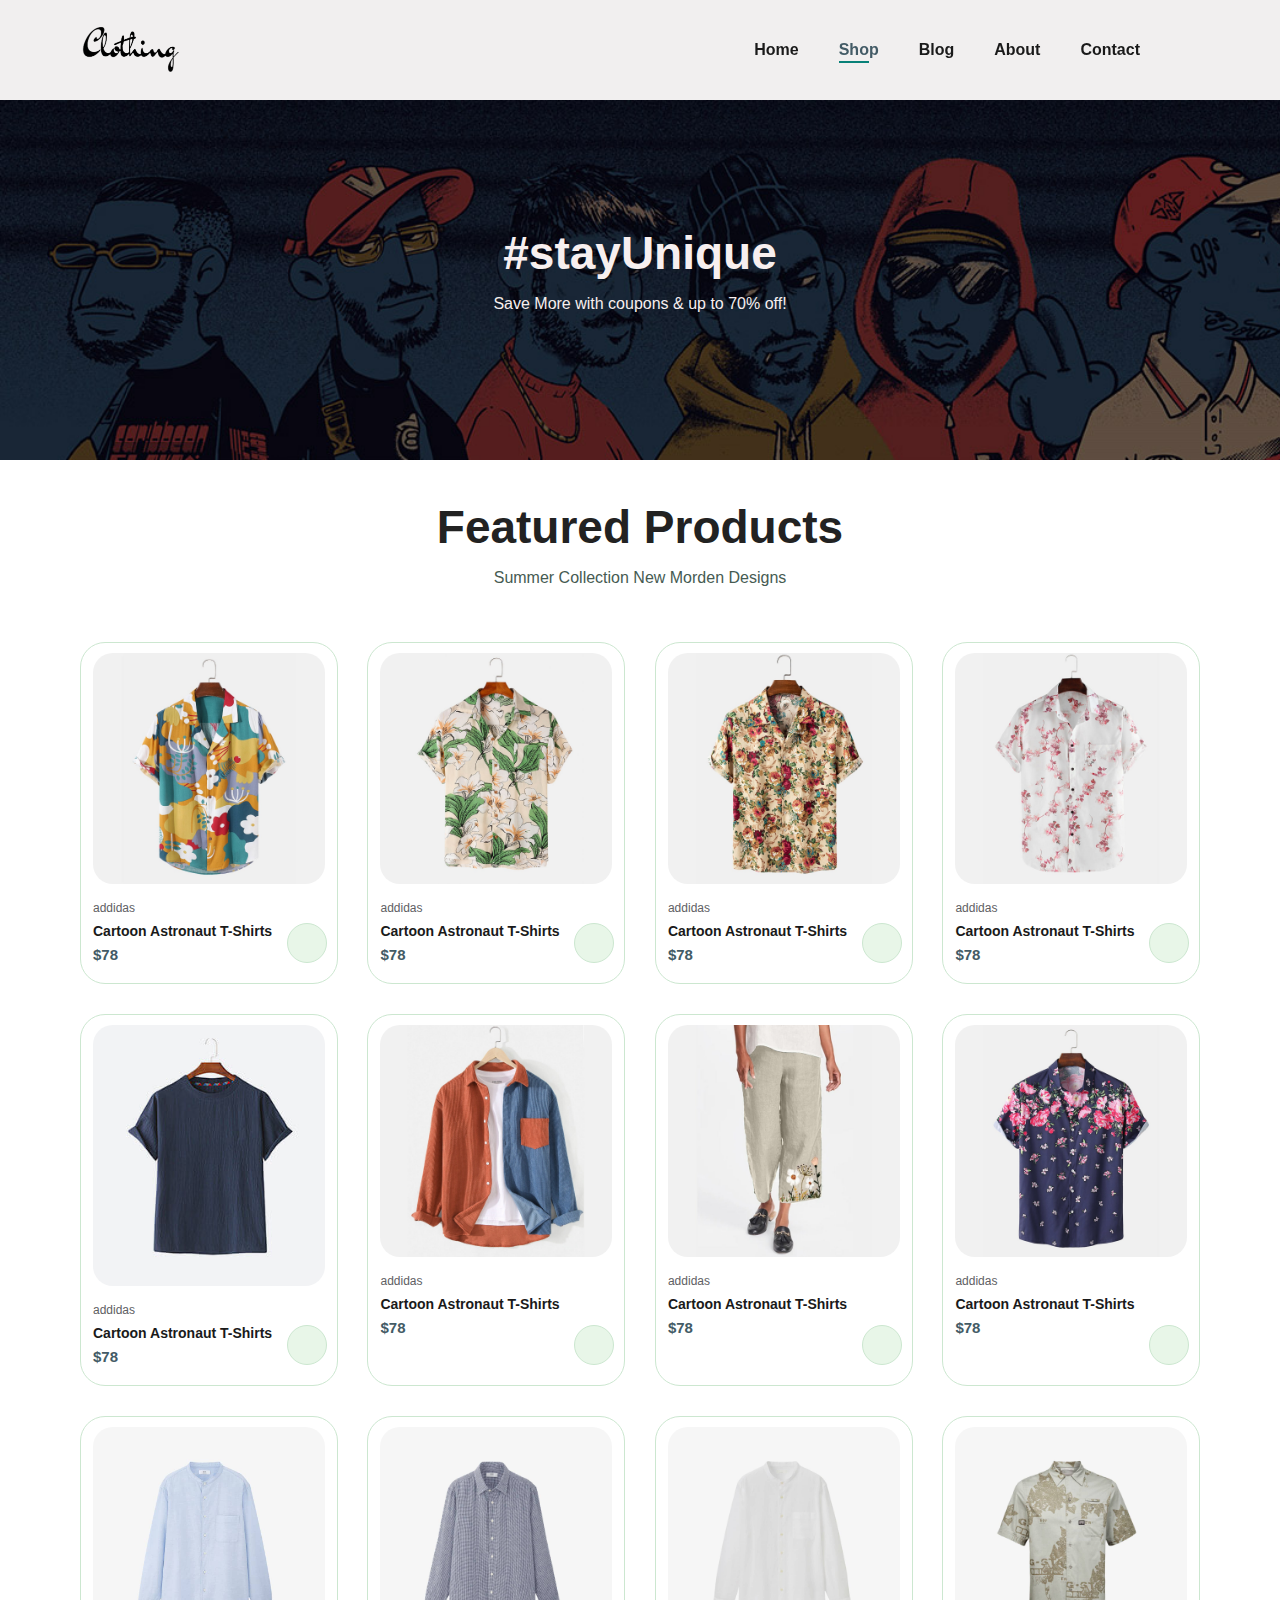
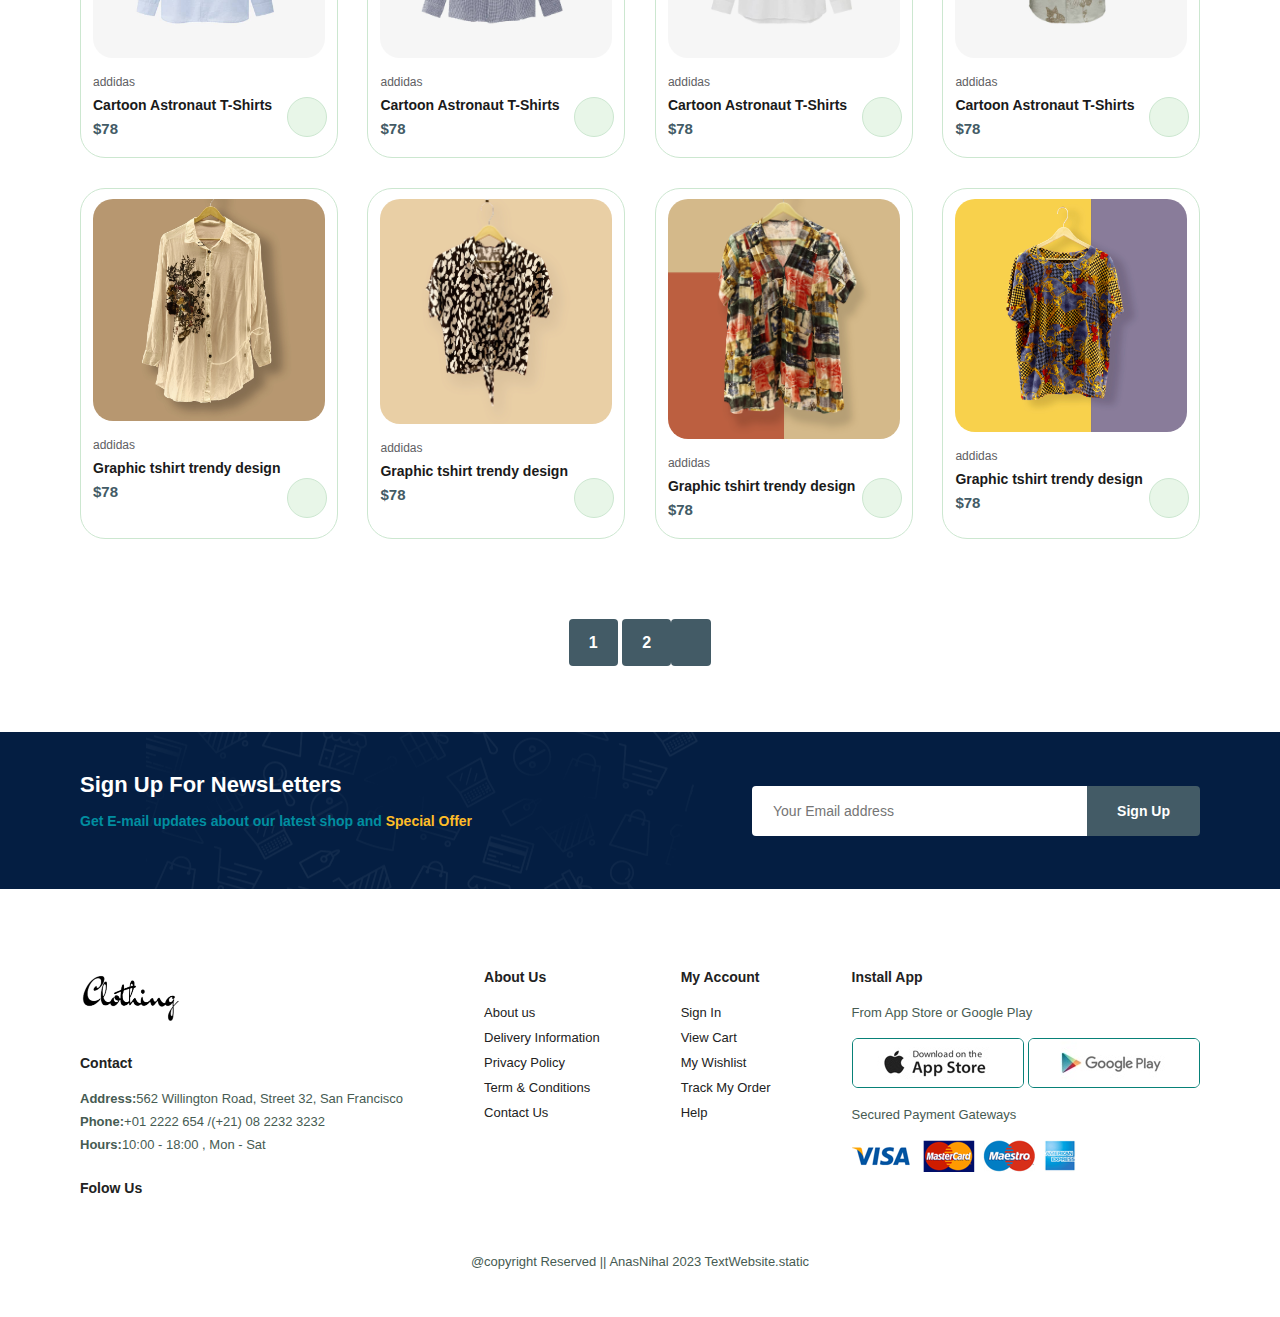
<file: shop.html>
<!DOCTYPE html>
<html lang="en">
<head>
    <meta charset="UTF-8">
    <meta http-equiv="X-UA-Compatible" content="IE=edge">
    <meta name="viewport" content="width=device-width, initial-scale=1.0">
    <title>CAraShopee
    </title>
    <!-- google font -->
    <link rel="preconnect" href="https://fonts.googleapis.com">
    <link rel="preconnect" href="https://fonts.gstatic.com" crossorigin>
    <link href="https://fonts.googleapis.com/css2?family=League+Spartan:wght@100;200;300;400;500;600;700;800&display=swap" rel="stylesheet">
    <!-- font-awesome -->
    
    <link rel="stylesheet" href="https://cdnjs.cloudflare.com/ajax/libs/font-awesome/6.4.0/css/all.min.css" integrity="sha512-iecdLmaskl7CVkqkXNQ/ZH/XLlvWZOJyj7Yy7tcenmpD1ypASozpmT/E0iPtmFIB46ZmdtAc9eNBvH0H/ZpiBw==" crossorigin="anonymous" referrerpolicy="no-referrer" />
    <!-- css link -->
    <link rel="stylesheet" href="style.css">
</head>
<body>
    
    <section id="header">
        <a href="#"><img src="img/dark-logo.png" alt="logo"></a>
        <div>
            <ul id="navbar">
                <li><a href="index.html">Home</a></li>
                <li><a  class="active" href="shop.html">Shop</a></li>
                <li><a href="blog.html">Blog</a></li>
                <li><a href="about.html">About</a></li>
                <li><a href="contact.html">Contact</a></li>
                <li><a id="lg-bag" href="cart.html"><i class="fa-solid fa-bag-shopping"></i></a></li>
                <a id="close" href="#"><i class="fa-solid fa-xmark"></i></a>
            </ul>
        </div>
        <div id="mobile">
            <a href="cart.html"><i class="fa-solid fa-bag-shopping"></i></a>
            <i id="bar" class="fa-solid fa-bars"></i>
        </div>
    </section>
 
    <section id="page-header">
         <h2>#stayUnique</h2>
         <p>Save More with coupons & up to 70% off!</p>
    </section>

    <section id="product" class="section-p1">
        <h2>Featured Products</h2>
        <p>Summer Collection New Morden Designs</p>
        <div class="pro-container">
            <div class="pro" onclick="window.location.href='sproduct.html'">
                <img src="img/products/f1.jpg" alt="prod-img">
                <div class="des">
                    <span>addidas</span>
                    <h5>Cartoon Astronaut T-Shirts</h5>
                    <div class="Star">
                        <i class="fa-sharp fa-solid fa-star"></i>
                        <i class="fa-sharp fa-solid fa-star"></i>
                        <i class="fa-sharp fa-solid fa-star"></i>
                        <i class="fa-sharp fa-solid fa-star"></i>
                        <i class="fa-sharp fa-solid fa-star"></i>
                    </div>
                    <h4>$78</h4>
                </div>
                <a href="#"><i class="fa-solid fa-cart-shopping cart"></i></a>
            </div>
            <div class="pro"  onclick="window.location.href='sproduct.html'">
                <img src="img/products/f2.jpg" alt="prod-img">
                <div class="des">
                    <span>addidas</span>
                    <h5>Cartoon Astronaut T-Shirts</h5>
                    <div class="Star">
                        <i class="fa-sharp fa-solid fa-star"></i>
                        <i class="fa-sharp fa-solid fa-star"></i>
                        <i class="fa-sharp fa-solid fa-star"></i>
                        <i class="fa-sharp fa-solid fa-star"></i>
                        <i class="fa-sharp fa-solid fa-star"></i>
                    </div>
                    <h4>$78</h4>
                </div>
                <a href="#"><i class="fa-solid fa-cart-shopping cart"></i></a>
            </div>
            <div class="pro"  onclick="window.location.href='sproduct.html'">
                <img src="img/products/f3.jpg" alt="prod-img">
                <div class="des">
                    <span>addidas</span>
                    <h5>Cartoon Astronaut T-Shirts</h5>
                    <div class="Star">
                        <i class="fa-sharp fa-solid fa-star"></i>
                        <i class="fa-sharp fa-solid fa-star"></i>
                        <i class="fa-sharp fa-solid fa-star"></i>
                        <i class="fa-sharp fa-solid fa-star"></i>
                        <i class="fa-sharp fa-solid fa-star"></i>
                    </div>
                    <h4>$78</h4>
                </div>
                <a href="#"><i class="fa-solid fa-cart-shopping cart"></i></a>
            </div> <div class="pro"  onclick="window.location.href='sproduct.html'">
                <img src="img/products/f4.jpg" alt="prod-img">
                <div class="des">
                    <span>addidas</span>
                    <h5>Cartoon Astronaut T-Shirts</h5>
                    <div class="Star">
                        <i class="fa-sharp fa-solid fa-star"></i>
                        <i class="fa-sharp fa-solid fa-star"></i>
                        <i class="fa-sharp fa-solid fa-star"></i>
                        <i class="fa-sharp fa-solid fa-star"></i>
                        <i class="fa-sharp fa-solid fa-star"></i>
                    </div>
                    <h4>$78</h4>
                </div>
                <a href="#"><i class="fa-solid fa-cart-shopping cart"></i></a>
            </div> <div class="pro" onclick="window.location.href='mproduct.html'">
                <img src="img/featured/a1.jpg" alt="prod-img">
                <div class="des">
                    <span>addidas</span>
                    <h5>Cartoon Astronaut T-Shirts</h5>
                    <div class="Star">
                        <i class="fa-sharp fa-solid fa-star"></i>
                        <i class="fa-sharp fa-solid fa-star"></i>
                        <i class="fa-sharp fa-solid fa-star"></i>
                        <i class="fa-sharp fa-solid fa-star"></i>
                        <i class="fa-sharp fa-solid fa-star"></i>
                    </div>
                    <h4>$78</h4>
                </div>
                <a href="#"><i class="fa-solid fa-cart-shopping cart"></i></a>
            </div> <div class="pro">
                <img src="img/products/f6.jpg" alt="prod-img">
                <div class="des">
                    <span>addidas</span>
                    <h5>Cartoon Astronaut T-Shirts</h5>
                    <div class="Star">
                        <i class="fa-sharp fa-solid fa-star"></i>
                        <i class="fa-sharp fa-solid fa-star"></i>
                        <i class="fa-sharp fa-solid fa-star"></i>
                        <i class="fa-sharp fa-solid fa-star"></i>
                        <i class="fa-sharp fa-solid fa-star"></i>
                    </div>
                    <h4>$78</h4>
                </div>
                <a href="#"><i class="fa-solid fa-cart-shopping cart"></i></a>
            </div> <div class="pro">
                <img src="img/products/f7.jpg" alt="prod-img">
                <div class="des">
                    <span>addidas</span>
                    <h5>Cartoon Astronaut T-Shirts</h5>
                    <div class="Star">
                        <i class="fa-sharp fa-solid fa-star"></i>
                        <i class="fa-sharp fa-solid fa-star"></i>
                        <i class="fa-sharp fa-solid fa-star"></i>
                        <i class="fa-sharp fa-solid fa-star"></i>
                        <i class="fa-sharp fa-solid fa-star"></i>
                    </div>
                    <h4>$78</h4>
                </div>
                <a href="#"><i class="fa-solid fa-cart-shopping cart"></i></a>
            </div>  
            <div class="pro">
                <img src="img/products/f5.jpg" alt="prod-img">
                <div class="des">
                    <span>addidas</span>
                    <h5>Cartoon Astronaut T-Shirts</h5>
                    <div class="Star">
                        <i class="fa-sharp fa-solid fa-star"></i>
                        <i class="fa-sharp fa-solid fa-star"></i>
                        <i class="fa-sharp fa-solid fa-star"></i>
                        <i class="fa-sharp fa-solid fa-star"></i>
                        <i class="fa-sharp fa-solid fa-star"></i>
                    </div>
                    <h4>$78</h4>
                </div>
                <a href="#"><i class="fa-solid fa-cart-shopping cart"></i></a>
            </div>
            <div class="pro">
                <img src="img/products/n1.jpg" alt="prod-img">
                <div class="des">
                    <span>addidas</span>
                    <h5>Cartoon Astronaut T-Shirts</h5>
                    <div class="Star">
                        <i class="fa-sharp fa-solid fa-star"></i>
                        <i class="fa-sharp fa-solid fa-star"></i>
                        <i class="fa-sharp fa-solid fa-star"></i>
                        <i class="fa-sharp fa-solid fa-star"></i>
                        <i class="fa-sharp fa-solid fa-star"></i>
                    </div>
                    <h4>$78</h4>
                </div>
                <a href="#"><i class="fa-solid fa-cart-shopping cart"></i></a>
            </div>
            <div class="pro">
                <img src="img/products/n2.jpg" alt="prod-img">
                <div class="des">
                    <span>addidas</span>
                    <h5>Cartoon Astronaut T-Shirts</h5>
                    <div class="Star">
                        <i class="fa-sharp fa-solid fa-star"></i>
                        <i class="fa-sharp fa-solid fa-star"></i>
                        <i class="fa-sharp fa-solid fa-star"></i>
                        <i class="fa-sharp fa-solid fa-star"></i>
                        <i class="fa-sharp fa-solid fa-star"></i>
                    </div>
                    <h4>$78</h4>
                </div>
                <a href="#"><i class="fa-solid fa-cart-shopping cart"></i></a>
            </div>
            <div class="pro">
                <img src="img/products/n3.jpg" alt="prod-img">
                <div class="des">
                    <span>addidas</span>
                    <h5>Cartoon Astronaut T-Shirts</h5>
                    <div class="Star">
                        <i class="fa-sharp fa-solid fa-star"></i>
                        <i class="fa-sharp fa-solid fa-star"></i>
                        <i class="fa-sharp fa-solid fa-star"></i>
                        <i class="fa-sharp fa-solid fa-star"></i>
                        <i class="fa-sharp fa-solid fa-star"></i>
                    </div>
                    <h4>$78</h4>
                </div>
                <a href="#"><i class="fa-solid fa-cart-shopping cart"></i></a>
            </div> <div class="pro">
                <img src="img/products/n4.jpg" alt="prod-img">
                <div class="des">
                    <span>addidas</span>
                    <h5>Cartoon Astronaut T-Shirts</h5>
                    <div class="Star">
                        <i class="fa-sharp fa-solid fa-star"></i>
                        <i class="fa-sharp fa-solid fa-star"></i>
                        <i class="fa-sharp fa-solid fa-star"></i>
                        <i class="fa-sharp fa-solid fa-star"></i>
                        <i class="fa-sharp fa-solid fa-star"></i>
                    </div>
                    <h4>$78</h4>
                </div>
                <a href="#"><i class="fa-solid fa-cart-shopping cart"></i></a>
            </div> <div class="pro">
                <img src="img/featured/12345.jpg" alt="prod-img">
                <div class="des">
                    <span>addidas</span>
                    <h5>Graphic tshirt trendy design</h5>
                    <div class="Star">
                        <i class="fa-sharp fa-solid fa-star"></i>
                        <i class="fa-sharp fa-solid fa-star"></i>
                        <i class="fa-sharp fa-solid fa-star"></i>
                        <i class="fa-sharp fa-solid fa-star"></i>
                        <i class="fa-sharp fa-solid fa-star"></i>
                    </div>
                    <h4>$78</h4>
                </div>
                <a href="#"><i class="fa-solid fa-cart-shopping cart"></i></a>
            </div> <div class="pro">
                <img src="img/featured/c2.jpg" alt="prod-img">
                <div class="des">
                    <span>addidas</span>
                    <h5>Graphic tshirt trendy design</h5>
                    <div class="Star">
                        <i class="fa-sharp fa-solid fa-star"></i>
                        <i class="fa-sharp fa-solid fa-star"></i>
                        <i class="fa-sharp fa-solid fa-star"></i>
                        <i class="fa-sharp fa-solid fa-star"></i>
                        <i class="fa-sharp fa-solid fa-star"></i>
                    </div>
                    <h4>$78</h4>
                </div>
                <a href="#"><i class="fa-solid fa-cart-shopping cart"></i></a>
            </div> <div class="pro">
                <img src="img/featured/c3.jpg" alt="prod-img">
                <div class="des">
                    <span>addidas</span>
                    <h5>Graphic tshirt trendy design</h5>
                    <div class="Star">
                        <i class="fa-sharp fa-solid fa-star"></i>
                        <i class="fa-sharp fa-solid fa-star"></i>
                        <i class="fa-sharp fa-solid fa-star"></i>
                        <i class="fa-sharp fa-solid fa-star"></i>
                        <i class="fa-sharp fa-solid fa-star"></i>
                    </div>
                    <h4>$78</h4>
                </div>
                <a href="#"><i class="fa-solid fa-cart-shopping cart"></i></a>
            </div>  
            <div class="pro">
                <img src="img/featured/c4.jpg" alt="prod-img">
                <div class="des">
                    <span>addidas</span>
                    <h5>Graphic tshirt trendy design</h5>
                    <div class="Star">
                        <i class="fa-sharp fa-solid fa-star"></i>
                        <i class="fa-sharp fa-solid fa-star"></i>
                        <i class="fa-sharp fa-solid fa-star"></i>
                        <i class="fa-sharp fa-solid fa-star"></i>
                        <i class="fa-sharp fa-solid fa-star"></i>
                    </div>
                    <h4>$78</h4>
                </div>
                <a href="#"><i class="fa-solid fa-cart-shopping cart"></i></a>
            </div>
        </div>
    </section>
    
    <section id="pagination" class="section-p1">
        <a href="#">1</a>
        <a href="#">2</a>
        <a href="#"><i class="fa-sharp fa-solid fa-arrow-right"></i></a>
    </section>

    <section id="newsletter" class="section-p1 section-m1">
        <div class="newstext">
            <h4>Sign Up For NewsLetters</h4>
            <p>Get E-mail updates about our latest shop and <span>Special Offer</span></p>
        </div>
        <div class="form">
            <input type="text" placeholder="Your Email address">
            <button class="normal">Sign Up</button>
        </div>
    </section>

    <footer class="section-p1">
        <div class="col">
            <img class="logo" src="img/dark-logo.png" alt="logo">
            <h4>Contact</h4>
            <p><strong>Address:</strong>562 Willington Road, Street 32, San Francisco </p>
            <p><strong>Phone:</strong>+01 2222 654 /(+21) 08 2232 3232 </p>
            <p><strong>Hours:</strong>10:00 - 18:00 , Mon - Sat</p>
            <div class="follow">
                <h4>Folow Us</h4>
                <div class="icon">
                    <i class="fa-brands fa-facebook-f"></i>
                    <i class="fa-brands fa-instagram"></i>
                    <i class="fa-brands fa-twitter"></i>
                    <i class="fa-brands fa-pinterest"></i>
                    <i class="fa-brands fa-youtube"></i>
                </div>
            </div>
        </div>
        <div class="col">
            <h4>About Us</h4>
            <a href="#">About us</a>
            <a href="#">Delivery Information</a>
            <a href="#"> Privacy Policy</a>
            <a href="#">Term & Conditions</a>
            <a href="#">Contact Us</a>
        </div>
        <div class="col">
            <h4>My Account</h4>
            <a href="#">Sign In</a>
            <a href="#">View Cart</a>
            <a href="#">My Wishlist</a>
            <a href="#">Track My Order</a>
            <a href="#">Help</a>
        </div>
        <div class="col instal">
            <h4>Install App</h4>
            <p>From App Store or Google Play</p>
            <div class="row">
                <img src="img/pay/app.jpg" alt="">
                <img src="img/pay/play.jpg" alt="">
            </div>
            <p>Secured Payment Gateways</p>
            <img src="img/pay/pay.png" alt="">
        </div>
        <div class="copyright">
            <p>@copyright Reserved || AnasNihal 2023 TextWebsite.static</p>
        </div>
    </footer>

    <script src="app.js"></script>
</body>
</html>
</file>
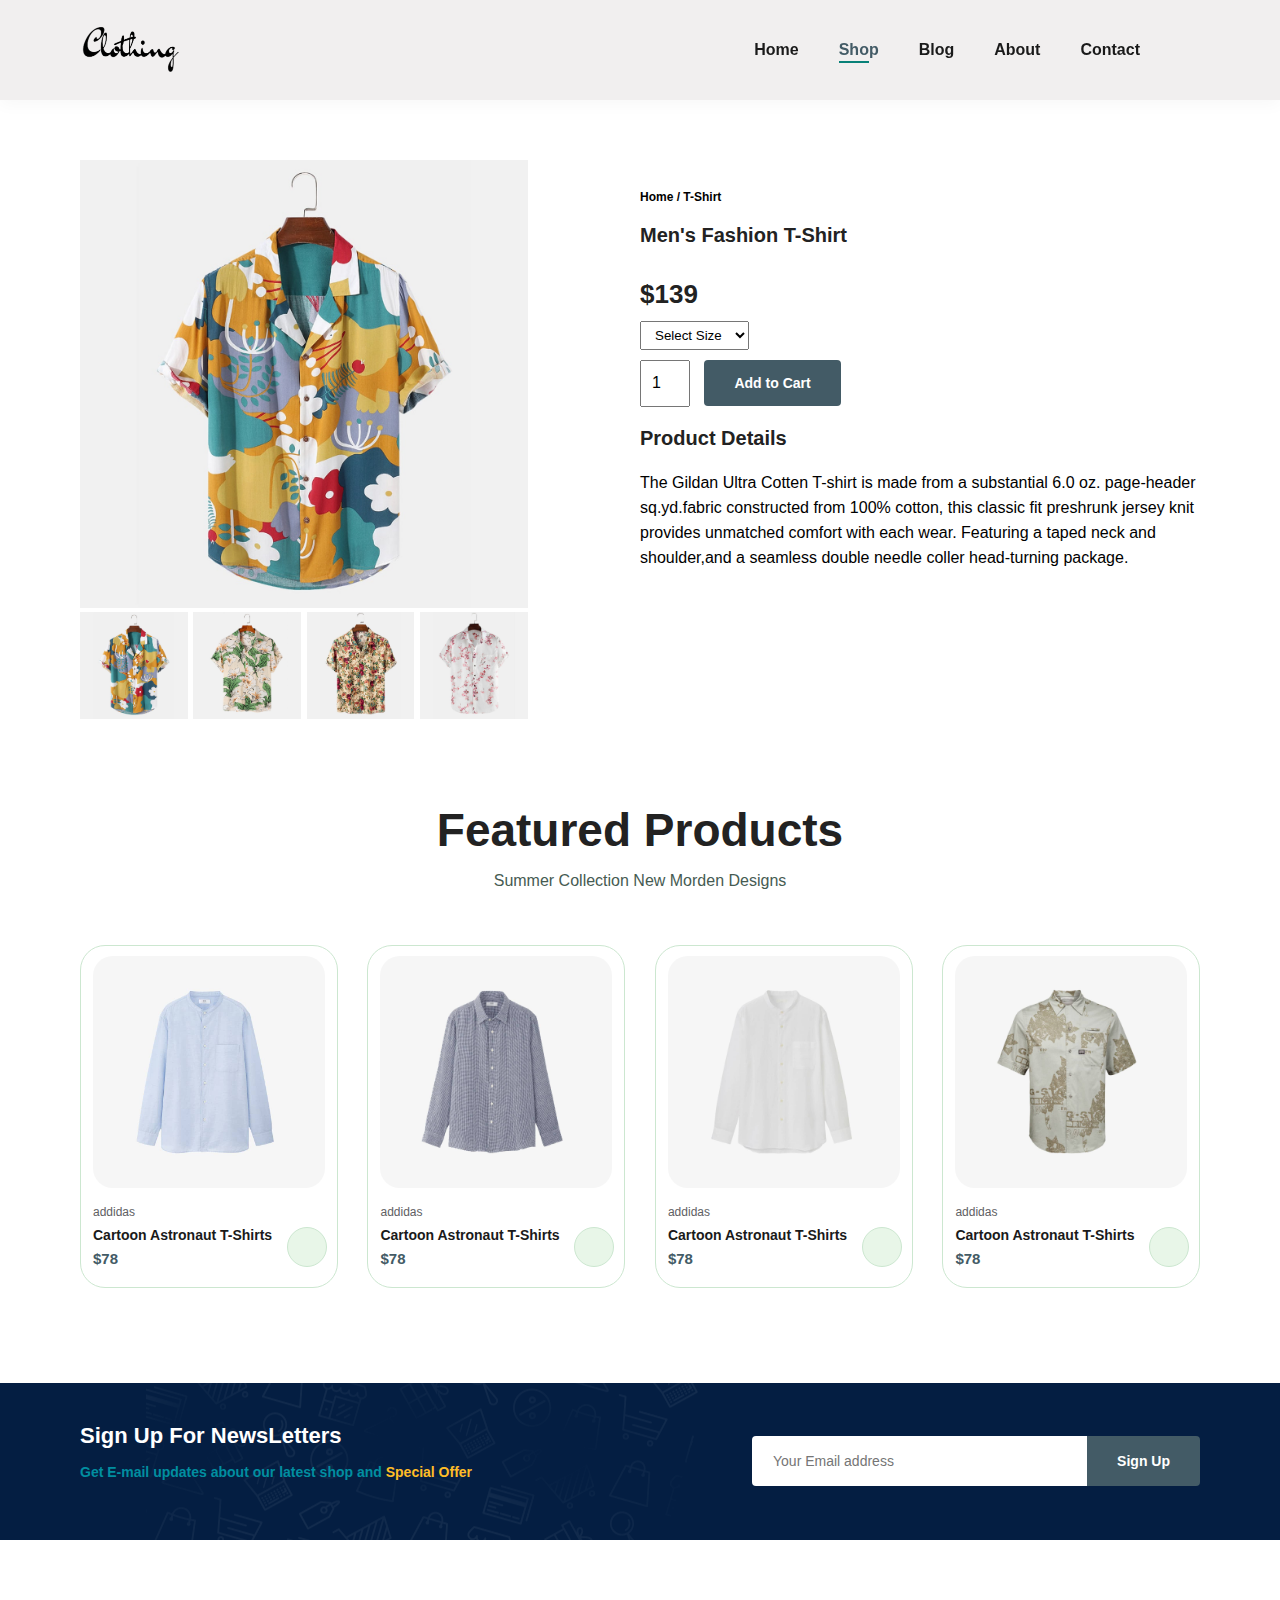
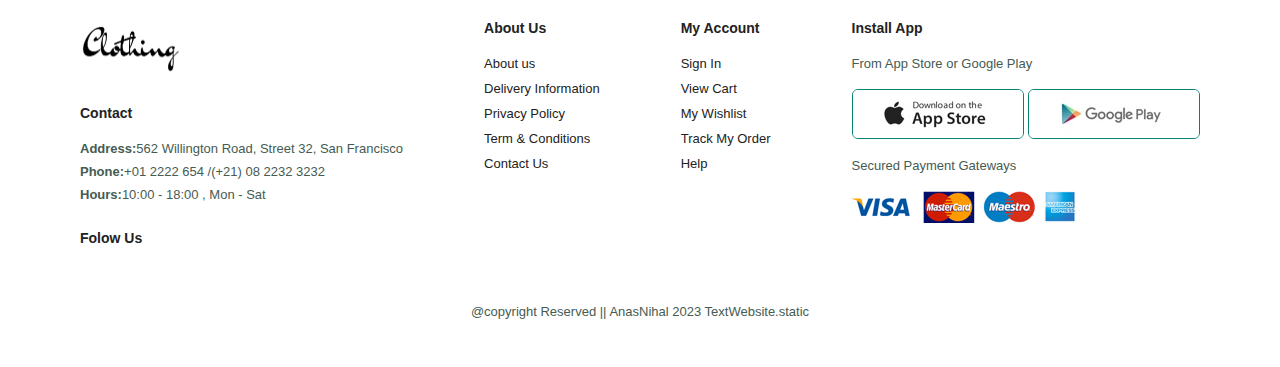
<file: sproduct.html>
<!DOCTYPE html>
<html lang="en">
<head>
    <meta charset="UTF-8">
    <meta http-equiv="X-UA-Compatible" content="IE=edge">
    <meta name="viewport" content="width=device-width, initial-scale=1.0">
    <title>CAraShopee
    </title>
    <!-- google font -->
    <link rel="preconnect" href="https://fonts.googleapis.com">
    <link rel="preconnect" href="https://fonts.gstatic.com" crossorigin>
    <link href="https://fonts.googleapis.com/css2?family=League+Spartan:wght@100;200;300;400;500;600;700;800&display=swap" rel="stylesheet">
    <!-- font-awesome -->
    
    <link rel="stylesheet" href="https://cdnjs.cloudflare.com/ajax/libs/font-awesome/6.4.0/css/all.min.css" integrity="sha512-iecdLmaskl7CVkqkXNQ/ZH/XLlvWZOJyj7Yy7tcenmpD1ypASozpmT/E0iPtmFIB46ZmdtAc9eNBvH0H/ZpiBw==" crossorigin="anonymous" referrerpolicy="no-referrer" />
    <!-- css link -->
    <link rel="stylesheet" href="style.css">
</head>
<body>
    
    <section id="header">
        <a href="#"><img src="img/dark-logo.png" alt="logo"></a>
        <div>
            <ul id="navbar">
                <li><a href="index.html">Home</a></li>
                <li><a  class="active" href="shop.html">Shop</a></li>
                <li><a href="blog.html">Blog</a></li>
                <li><a href="about.html">About</a></li>
                <li><a href="contact.html">Contact</a></li>
                <li><a id="lg-bag" href="cart.html"><i class="fa-solid fa-bag-shopping"></i></a></li>
                <a id="close" href="#"><i class="fa-solid fa-xmark"></i></a>
            </ul>
        </div>
        <div id="mobile">
            <a href="cart.html"><i class="fa-solid fa-bag-shopping"></i></a>
            <i id="bar" class="fa-solid fa-bars"></i>
        </div>
    </section>
    
    <section id="prodetails" class="section-p1">
    <div class="single-pro-img">
        <img src="img/products/f1.jpg" width="100%" id="mainImg" alt="img">

        <div class="small-img-group">
            <div class="small-img-col">
                <img src="img/products/f1.jpg" width="100%" class="small-img" alt="">
            </div>
            <div class="small-img-col">
                <img src="img/products/f2.jpg" width="100%" class="small-img" alt="">
            </div>
            <div class="small-img-col">
                <img src="img/products/f3.jpg" width="100%" class="small-img" alt="">
            </div>
            <div class="small-img-col">
                <img src="img/products/f4.jpg" width="100%" class="small-img" alt="">
            </div>
        </div>
    </div>

    <div class="single-pro-details">
        <h6>Home / T-Shirt</h6>
        <h4>Men's Fashion T-Shirt</h4>
        <h2>$139</h2>
        <select>
            <option value="">Select Size</option>
            <option value="">XL</option>
            <option value="">XXL</option>
            <option value="">Small</option>
            <option value="">Large</option>
        </select>
        <input type="number" value="1" id="">
        <button class="normal">Add to Cart</button>
        <h4>Product Details</h4>
        <span>The Gildan Ultra Cotten T-shirt is made from a substantial 6.0 oz. page-header
            sq.yd.fabric constructed from 100% cotton, this classic fit preshrunk
            jersey knit provides unmatched comfort with each wear. Featuring a taped 
            neck and shoulder,and a seamless double needle  coller head-turning package.
        </span>
    </div>
    </section>

    <section id="product" class="section-p1">
    <h2>Featured Products</h2>
    <p>Summer Collection New Morden Designs</p>
    <div class="pro-container">
        <div class="pro">
            <img src="img/products/n1.jpg" alt="prod-img">
            <div class="des">
                <span>addidas</span>
                <h5>Cartoon Astronaut T-Shirts</h5>
                <div class="Star">
                    <i class="fa-sharp fa-solid fa-star"></i>
                    <i class="fa-sharp fa-solid fa-star"></i>
                    <i class="fa-sharp fa-solid fa-star"></i>
                    <i class="fa-sharp fa-solid fa-star"></i>
                    <i class="fa-sharp fa-solid fa-star"></i>
                </div>
                <h4>$78</h4>
            </div>
            <a href="#"><i class="fa-solid fa-cart-shopping cart"></i></a>
        </div>
        <div class="pro">
            <img src="img/products/n2.jpg" alt="prod-img">
            <div class="des">
                <span>addidas</span>
                <h5>Cartoon Astronaut T-Shirts</h5>
                <div class="Star">
                    <i class="fa-sharp fa-solid fa-star"></i>
                    <i class="fa-sharp fa-solid fa-star"></i>
                    <i class="fa-sharp fa-solid fa-star"></i>
                    <i class="fa-sharp fa-solid fa-star"></i>
                    <i class="fa-sharp fa-solid fa-star"></i>
                </div>
                <h4>$78</h4>
            </div>
            <a href="#"><i class="fa-solid fa-cart-shopping cart"></i></a>
        </div>
        <div class="pro">
            <img src="img/products/n3.jpg" alt="prod-img">
            <div class="des">
                <span>addidas</span>
                <h5>Cartoon Astronaut T-Shirts</h5>
                <div class="Star">
                    <i class="fa-sharp fa-solid fa-star"></i>
                    <i class="fa-sharp fa-solid fa-star"></i>
                    <i class="fa-sharp fa-solid fa-star"></i>
                    <i class="fa-sharp fa-solid fa-star"></i>
                    <i class="fa-sharp fa-solid fa-star"></i>
                </div>
                <h4>$78</h4>
            </div>
            <a href="#"><i class="fa-solid fa-cart-shopping cart"></i></a>
        </div> <div class="pro">
            <img src="img/products/n4.jpg" alt="prod-img">
            <div class="des">
                <span>addidas</span>
                <h5>Cartoon Astronaut T-Shirts</h5>
                <div class="Star">
                    <i class="fa-sharp fa-solid fa-star"></i>
                    <i class="fa-sharp fa-solid fa-star"></i>
                    <i class="fa-sharp fa-solid fa-star"></i>
                    <i class="fa-sharp fa-solid fa-star"></i>
                    <i class="fa-sharp fa-solid fa-star"></i>
                </div>
                <h4>$78</h4>
            </div>
            <a href="#"><i class="fa-solid fa-cart-shopping cart"></i></a>
        </div> 
    </div>
    </section>
      
    <section id="newsletter" class="section-p1 section-m1">
        <div class="newstext">
            <h4>Sign Up For NewsLetters</h4>
            <p>Get E-mail updates about our latest shop and <span>Special Offer</span></p>
        </div>
        <div class="form">
            <input type="text" placeholder="Your Email address">
            <button class="normal">Sign Up</button>
        </div>
    </section>

    <footer class="section-p1">
        <div class="col">
            <img class="logo" src="img/dark-logo.png" alt="logo">
            <h4>Contact</h4>
            <p><strong>Address:</strong>562 Willington Road, Street 32, San Francisco </p>
            <p><strong>Phone:</strong>+01 2222 654 /(+21) 08 2232 3232 </p>
            <p><strong>Hours:</strong>10:00 - 18:00 , Mon - Sat</p>
            <div class="follow">
                <h4>Folow Us</h4>
                <div class="icon">
                    <i class="fa-brands fa-facebook-f"></i>
                    <i class="fa-brands fa-instagram"></i>
                    <i class="fa-brands fa-twitter"></i>
                    <i class="fa-brands fa-pinterest"></i>
                    <i class="fa-brands fa-youtube"></i>
                </div>
            </div>
        </div>
        <div class="col">
            <h4>About Us</h4>
            <a href="#">About us</a>
            <a href="#">Delivery Information</a>
            <a href="#"> Privacy Policy</a>
            <a href="#">Term & Conditions</a>
            <a href="#">Contact Us</a>
        </div>
        <div class="col">
            <h4>My Account</h4>
            <a href="#">Sign In</a>
            <a href="#">View Cart</a>
            <a href="#">My Wishlist</a>
            <a href="#">Track My Order</a>
            <a href="#">Help</a>
        </div>
        <div class="col instal">
            <h4>Install App</h4>
            <p>From App Store or Google Play</p>
            <div class="row">
                <img src="img/pay/app.jpg" alt="">
                <img src="img/pay/play.jpg" alt="">
            </div>
            <p>Secured Payment Gateways</p>
            <img src="img/pay/pay.png" alt="">
        </div>
        <div class="copyright">
            <p>@copyright Reserved || AnasNihal 2023 TextWebsite.static</p>
        </div>
    </footer>


<script>
    var mainImg=document.getElementById("mainImg");
    var smallImg=document.getElementsByClassName("small-img");

        smallImg[0].onclick=function(){
            mainImg.src= smallImg[0].src;
        }
        smallImg[1].onclick=function(){
            mainImg.src= smallImg[1].src;
        }
        smallImg[2].onclick=function(){
            mainImg.src= smallImg[2].src;
        }
        smallImg[3].onclick=function(){
            mainImg.src= smallImg[3].src;
        }
        

</script>

    <script src="app.js"></script>
</body>
</html>
</file>
<file: style.css>
/* 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 */

* {
  margin: 0;
  padding: 0;
  box-sizing: border-box;
  font-family: "Spartan", sans-serif;
}

html {
  scroll-behavior: smooth;
}

/* Global Styles */

h1 {
  font-size: 50px;
  line-height: 64px;
  color: #222;
}

h2 {
  font-size: 46px;
  line-height: 54px;
  color: #222;
}

h4 {
  font-size: 20px;
  color: #222;
}

h6 {
  font-weight: 700;
  font-size: 12px;
}

p {
  font-size: 16px;
  color: #465b52;
  margin: 15px 0 20px 0;
}

.section-p1 {
  padding: 40px 80px;
}

.section-m1 {
  margin: 40px 0;
}

button.normal{
  font-size: 14px;
  font-weight: 600;
  padding: 15px 30px;
  color:#000 ;
  background-color: #fff;
  border-radius: 4px;
  cursor: pointer;
  border:none;
  outline: none;
  transition: 0.2s;
}
button.white{
  font-size: 13px;
  font-weight: 600;
  padding: 11px 18px;
  color:#fff ;
  background-color: transparent;
  cursor: pointer;
  border:1px solid #fff;
  outline: none;
  transition: 0.2s;
}

body {
  width: 100%;
}
  /* Login Page */
  #login{
    display: flex;
    align-items: center;
    justify-content: center;
 margin-top: 30px;
  }
  .wrapper{
    position: relative;
    width: 480px;
    height: 440px;
    background:transparent ;
    border: 2px solid rgba(255,255,255,.5);
    border-radius: 20px;
    backdrop-filter: blur(20px);
    box-shadow: 0 0 30px rgba(0,0,0, .5);
    display: flex;
    align-items: center;
    justify-content: center;
    overflow: hidden;
   transition: height .2s ease;
  }
  .wrapper.active{
    height: 520px;
  }
  .wrapper .form-box{
    width: 100%;
    padding: 40px;
  }
  
  .wrapper.active .form-box.login{
    transition: none;
    transform: translateX(-500px);
  }
  .wrapper .form-box.login{
    transition: transform .18s ease;
    transform: translateX(0);
  }
  .wrapper .form-box.register{
    position: absolute;
    transition: none; 
    transform: translateX(500px);
  }
  .wrapper.active .form-box.register{
    transition: transform .18s ease;
    transform: translateX(0);
  }
  .wrapper .icon-close{
    position: absolute;
    top: 0;
    right: 0;
    width: 45px;
    height: 45px;
    background: #162938;
    font-size: 2em;
    color: #fff;
    display: flex;
    justify-content: center;
    align-items: center;
    border-bottom-left-radius: 20px;
    cursor: pointer;
    z-index: 1;
  } 
  .form-box h2{
    font-size: 2rem;
    color: #162938;
    text-align: center;
  }
  .input-box{
    position: relative;
    width: 100%;
    height: 50px;
    border-bottom: 2px solid #162938;
    margin: 30px 0;
  }
  .input-box label{
    position: absolute;
    top: 50%;
    left: 5px;
    transform: translateY(-50%);
    font-size: 1rem;
    color:  #162938;
    font-weight: 500;
    pointer-events: none;
    transition: .5s;
  }
  .input-box input:focus~label,
  .input-box input:valid~label{
    top: -5px;
  }
  .input-box input{
    width: 100%;
    height: 100%;
    background: transparent;
    border: none;
    outline: none;
    font-size:1rem ;
    color: #162938;
    font-weight: 600;
    padding: 0 35px 0 5px;
  }
  .input-box .icon{
    position: absolute;
    right: 8px;
    font-size: 1.2rem;
    color: #162938;
    line-height: 52px;
  }
 .remember-forgot{
  font-size: .9em;
  color: #162938;
  font-weight: 500;
  margin: -15px 0 15px;
  display: flex;
  justify-content: space-between;
 }
 .remember-forgot label input{
   accent-color: #162938;
   margin-right: 3px; 
 }
 .remember-forgot a{
  color: #162938;
  text-decoration: none;
 } 
  .remember-forgot a:hover{
text-decoration: underline;
  }
  .btn{
    width: 100%;
    height: 45px;
    background: #162938;
    border: none;
    outline: none;
    border-radius: 6px;
    cursor: pointer;
    font-size:1em;
    color: #fff;
    font-weight: 500;
  }
  .log-register{
    font-size: .9em;
    color: #162938;
    text-align: center;
    font-weight: 500;
    margin: 35px 0 10px;
  }
  .log-register p a{
    color: #162938;
    text-decoration:none ;
    font-weight: 600;
  }
  .log-register a:hover{
    text-decoration: underline;
  }
  .login-btn{
     font-size: 13px;
  padding: 11px 18px;
  color: #162938;
  background-color: transparent;
  cursor: pointer;
  border:1px solid #162938;
  outline: none;
  transition: 0.2s;
  border-radius: 4px;
  }
  .login-btn:hover{
    background-color: #162938;
    color: white;
  }

 /* Header section */

#header{
   display: flex;
   align-items: center;
   justify-content: space-between;
   padding: 20px 80px;
   background-color: #f1efef;
   box-shadow: 0 5px 15px rgba(0,0,0,0.03);
   z-index: 999;
   position: sticky;
   top: 0;
   left: 0;
}
#header img{
  width:100px;
}
#navbar{
  display: flex;
  align-items: center;
  justify-content: center;
}
#navbar li{
  list-style: none;
  padding:0 20px;
  position: relative;
}
#navbar li a{
  text-decoration: none;
  font-size: 16px;
  font-weight: 600;
  color:#1a1a1a;
  transition: 0.3s ease;
}
#navbar li a:hover,
#navbar li a.active{
  color:#435B66;
}
#navbar li a.active::after,
#navbar li a:hover::after{
  content: "";
 width: 30px;
 height: 2px;
 background: #088178;
 position: absolute;
 bottom: -4px;
 left: 20px;
}
#mobile{
display: none;
align-items: center;
}
#close{
  display: none;
}
/* Home Page */

#hero{
  background-image: url('img/banner/main.jpg');
  height: 90vh;
  width: 100%;
  background-position: top 25% right 35%;
  background-size: cover;
  padding: 0 80px;
  display: flex;
  align-items: flex-start;
  justify-content: center;
  flex-direction: column;
}
#hero h4{
  padding :15px;
}
#hero h1{
  color:#435B66;
}
#hero button{
   background-image: url('img/button.png');
   background-color: transparent;
   color:#435B66;
   border: 0;
   padding:14px 80px 14px 65px;
   background-repeat: no-repeat;
   cursor: pointer;
   font-weight: 700;
   font-size: 15px;
}
#feature{
  display: flex;
  align-items: center;
  justify-content: space-between;
  flex-wrap: wrap;
}
#feature .fa-box{
  width: 180px;
  text-align: center;
  padding: 25px 15px;
  box-shadow: 20px 20px 34px rgba(0,0,0,0.03);
  border: 1px solid #cce7d0;
  border-radius:4px;
  margin: 15px 0;
}
#feature .fa-box img{
  width: 100%;
  margin-bottom: 10px; 
}
#feature .fa-box:hover{
  box-shadow: 20px 20px 34px rgba(70,62,221,0.1);
}
#feature .fa-box h6{
  display: inline-block;
  padding: 9px 8px 6px 8px;
  line-height: 1;
  border-radius: 4px;
  color:#435B66;
  background-color: #fddde4;
}
#feature .fa-box:nth-child(2) h6{
  background-color:#cdebbc ;
}
#feature .fa-box:nth-child(3) h6{
  background-color:#d1e8f2 ;
}
#feature .fa-box:nth-child(4) h6{
  background-color:#cdd4f8 ;
}
#feature .fa-box:nth-child(5) h6{
  background-color:#f6dbf6;
}
#feature .fa-box:nth-child(6) h6{
  background-color:#fff2e5 ;
}

#product{
  text-align: center;
}
#product .pro{
  width: 23%; 
  min-width: 250px;
  padding: 10px 12px;
  border: 1px solid #cce7d0;
  border-radius: 25px;
  cursor: pointer;
  box-shadow: 20px 20px 30pxx rgba(0,0,0,0.2);
  margin:15px 0;
  transition: 0.2s ease;
  position: relative;
}
#product .pro:hover{
   box-shadow: 20px 20px 30px rgbs(0,0,0,0.06);
}
#product .pro img{
  width: 100%;
  border-radius: 20px;
}
#product .pro .des{
  text-align: start;
  padding: 10px 0;
}
#product .pro .des span{
  color: #606063;
  font-size: 12px;
}
#product .pro .des h5{
  padding-top:7px;
  color: #1a1a1a;
  font-size: 14px;
}

#product .pro .des i{
  font-size: 12px;
  color: rgb(243, 181, 25);
}
#product .pro .des h4{
  padding-top: 7px;
  font-size: 15px;
  font-weight: 700;
  color:#435B66;
}
#product .pro .cart{
  width: 40px;
  height: 40px;
  line-height: 40px;
  border-radius: 50px;
  background-color: #e8f6e8;
  
  color:#435B66;
  border: 1px solid #cce7d0;
  position: absolute;
  bottom: 20px;
  right: 10px;
}

#product .pro-container{
  display: flex;
  justify-content: space-between;
  padding-top: 20px;
  flex-wrap: wrap;
}

#banner{
  display: flex;
  flex-direction: column;
  justify-content :center;
  align-items: center;
  text-align: center;
  background-image:url('img/banner/b2.jpg');
  width: 100%;
  height: 40vh;
  background-position: center;
}
#banner h4{
 color:#fff ;
 font-size: 16px;
}
#banner h2{
  color: #fff;
  font-size: 30px;
  padding: 10px 0;
}
#banner h2 span{
  color: #ef3636;
}

#banner button:hover{
  background-color:#435B66;
  color: #fff;
}
#sm-banner{
  display: flex;
  justify-content: space-between;
  flex-wrap: wrap;
}
#sm-banner .banner-box{
  display: flex;
  flex-direction: column;
  justify-content :center;
  align-items: flex-start;
  background-image:url('img/banner/b17.jpg');
  min-width: 580px;
  height: 50vh;
  background-size: cover;
  background-position: center;
  padding: 30px;
}
#sm-banner .banner-box2{
  background-image:url('img/banner/b10.jpg');
}
#sm-banner h4{
  color: #fff;
  font-size: 20px;
  font-weight: 300;
}
#sm-banner h2{
  color: #fff;
  font-size: 28px;
  font-weight: 800;
}
#sm-banner span{
  color: #fff;
  font-size: 14px;
  font-weight: 500;
  padding-bottom: 15px;
}

#sm-banner .banner-box:hover button{
  background: #088178;
  border: 1px solid #088178;
}
#banner3{
  display: flex;
  justify-content: space-between;
  flex-wrap: wrap;
  padding: 0 80px;
}
#banner3 .banner-box{
  display: flex;
  flex-direction: column;
  justify-content :center;
  align-items: flex-start;
  background-image:url('img/banner/b7.jpg');
  min-width: 30%;
  height: 30vh;
  background-size: cover;
  background-position: center;
  padding: 20px; 
  margin-bottom: 20px;
}
#banner3 .banner-box2{
  background-image: url('img/featured/012.jpg');
}
#banner3 .banner-box3{
  background-image: url('img/banner/b18.jpg');
}
#banner3 h2{
  color: #fff;
  font-weight: 900;
  font-size:15px;
  line-height: 20px;
}
#banner3 h3{
  color: #ec544e;
  font-weight: 800;
  font-size: 15px;
}

#newsletter{
  display:flex;
  justify-content: space-between;
  flex-wrap: wrap;
  align-items: center;
  background-image: url('img/banner/b14.png');
  background-repeat: no-repeat;
  background-position: 20% 30%;
  background-color: #041e42;
}
#newsletter h4{
  font-size: 22px;
  font-weight: 700;
  color: #fff;
}
#newsletter p{
  font-size: 14px;
  font-weight: 600;
  color: #018ea0;
}
#newsletter p span{
  color: #ffbd27;
}
#newsletter .form{
  display: flex;
  width: 40%;
}
#newsletter input{
  height:3.125rem ;
  padding: 0 1.25rem;
  font-size: 14px;
  width: 100%;
  border: 1px solid transparent;
  border-radius: 4px;
  outline: none;
  border-top-right-radius: 0;
  border-bottom-right-radius:0 ;
}

#newsletter button{
  background-color:#435B66;
  color: #fff;
  white-space: nowrap ;
  border-top-left-radius: 0;
  border-bottom-left-radius:0 ;
}

footer{
  display: flex;
  flex-wrap: wrap;
  justify-content: space-between;
}
footer .col{
  display: flex;
  flex-direction: column;
  align-items: flex-start;
  margin-bottom: 20px;
}
footer .logo{
  margin-bottom: 30px;
  width: 100px;
}
footer h4{
  font-size: 14px;
  padding-bottom: 20px;
}
footer p{
  font-size: 13px;
  margin: 0 0 8px 0;
}
footer a{
  font-size: 13px;
  text-decoration: none;
  color: #222;
  margin-bottom: 10px;
}
footer .follow{
  margin-top: 20px;
}
footer .follow i{
  color: #465b52;
  padding-right: 4px;
  cursor: pointer;
}
footer .instal .row img{
  border: 1px solid #088178;
  border-radius: 6px;
}
footer .instal img{
  margin:10px 0 15px 0;
}
footer .follow i:hover,
footer a:hover{ 
  color:#435B66;
}

footer .copyright{
  width:100%;
  text-align: center;
 }


 /* Shop Page */

 #page-header{
  background-image: url('img/banner/b1.jpg');
  width: 100%;
  height: 40vh;
   background-size: cover;
  display: flex;
  justify-content: center;
  text-align: center;
  flex-direction: column;
  padding: 14px;
 }
 #page-header h2,
 #page-header p{
  color: #f7efef; 
 }
#pagination{
  text-align: center;
}
#pagination a{
  text-decoration: none;
  background-color:#435B66;
  padding: 15px 20px;
  border-radius: 4px;
  color: #fff;
  font-weight: 600;
}
#pagination a i{
  font-size: 16px;
  font-weight: 600;
}
 
/* single Product-inshop */

#prodetails{
  display: flex;
  margin-top:20px ;  
  justify-content: space-between;
}

#prodetails .single-pro-img{
  width: 40%;
  margin-right: 50px;
}
.small-img-group{
  display: flex;
  justify-content: space-between;
}
.small-img-col{
  flex-basis:24%;
  cursor: pointer;
}

#prodetails .single-pro-details{
width: 50%;
padding-top: 30px;
}
#prodetails .single-pro-details h4{
  padding: 20px 0 20px 0;
}
#prodetails .single-pro-details h2{
  font-size: 26px;
}
#prodetails .single-pro-details select{
  display: block;
  padding: 5px 10px;
  margin-bottom: 10px;
}
#prodetails .single-pro-details input{
  width: 50px;
  height: 47px;
  padding-left: 10px;
  font-size: 16px;
  margin-right: 10px;
}
#prodetails .single-pro-details input:focus{
outline: none; 
}
#prodetails .single-pro-details button{
  background-color:#435B66;
  color: white; 
}
#prodetails .single-pro-details span{
  line-height: 25px;
}



/* blog-page Section */

#page-header.blog-header
{
  background-image: url('img/banner/b19.jpg');
}

#blog{
  padding: 150px 150px 0 150px;
}

#blog .blog-box{
  display: flex;
  align-items: center;
  width: 100%;
  position: relative;
  padding-bottom: 90px;
}
#blog .blog-img{
  width: 50%;
  margin-right: 40px;
}
#blog img{
  width: 100%;
  height: 300px;
  object-fit: cover;
}

#blog .blog-details{
  width: 50%;
}
#blog .blog-details a{
  text-decoration: none;
  font-size: 11px;
  color: #000;
  font-weight: 700;
  position: relative;
  transition: 0.3s;
}
#blog .blog-details a::after{
content: "";
width: 50%;
height: 1px;
background-color: #000;
position: absolute;
top: 4px;
right: -60px;
}
#blog .blog-details a:hover{
  color:#435B66;
}
#blog .blog-details a:hover::after{
  color:#435B66;
}
#blog .blog-box h1{
  position: absolute;
  top: -40px;
  left: 0;
  font-size: 70px;
  font-weight: 700;
  color: #c9cbce;
  z-index: -10;
}


/* about page section */

#page-header.about-header{
  background-image: url('img/about/banner.png');
}

#about-head{
  display: flex;
  align-items: center;
}
#about-head img{
  width: 50%;
  height: auto;
}
#about-head div{
  padding-left:40px ;
}
#about-app {
  text-align: center;
}
#about-app .video{
  width: 70%;
  height: 100%;
  margin: 30px auto 0 auto;
}
#about-app .video video{
  width: 100%;
  height: 100%;
  border-radius: 20px;
}

/* Contactus-page */

#contact-details{
  display: flex;
  align-items: center;
  justify-content: space-between;
}
#contact-details .details{
  width: 40%;
}
#contact-details .details span,
#form-details form span{
  font-size: 12px;
}
#contact-details .details h2,
#form-details form h2{
  font-size:26px ;
  line-height: 35px;
  padding: 20px 0;
}
#contact-details .detail h3{
  font-size: 16px;
  padding-bottom: 15px;
}
#contact-details .details li{
  list-style: none;
  display: flex;
  padding: 10px 0;
}
#contact-details .details li i{
  font-size: 14px;
  padding-right: 22px;
}
#contact-details .details li p{
  margin: 0;
  font-size: 14px;
}
#contact-details .map{
  width: 55%;
  height: 400px;
}
#contact-details .map iframe{
  width: 100%;
  height: 100%;
}
#form-details{
  display: flex;
  justify-content: space-between;
  margin: 30px;
  padding: 80px;
  border: 1px solid #e1e1e1;
}
#form-details form {
  width: 65%;
  display: flex;
  flex-direction: column;
  align-items: flex-start;
}
#form-details form input,
#form-details form textarea {
 width: 100%;
 padding: 12px 15px;
 outline: none;
 margin-bottom: 20px;
 border: 1px solid #e1e1e1;
}
#form-details form button{
  background-color:#435B66;
  color: #fff;
}
#form-details .people div{
  padding-bottom: 25px;
  display: flex;
  align-items: flex-start;
}
#form-details .people div img{
  width: 65px;
  height: 65px;
  object-fit: cover;
  margin-right: 15px; 
}
#form-details .people div p{
  margin: 0;
  font-size: 13px;
  line-height: 25px;
}
#form-details .people div p span{
  display: block;
  font-size: 16px;
  font-weight: 600;
  color: #000;
}

/* Cart Page section */
#cart{
  overflow-x: auto;
}
#cart table{
  width: 100%;
  border-collapse: fixed;
  table-layout: fixed;
  white-space: nowrap;
} 
#cart table img{
  width: 70px;
}

#cart table td:nth-child(1){
   width: 100px;
   text-align: center ;
}
#cart table td:nth-child(2){
  width: 150px;
  text-align: center ;
}
#cart table td:nth-child(3){
  width: 250px;
  text-align: center ;
}
#cart table td:nth-child(4),
#cart table td:nth-child(5),
#cart table td:nth-child(6){
  width: 150px;
  text-align: center ;
}
#cart table td:nth-child(5) input{
  width: 70px;
  padding: 10px 5px 10px 15px;
}
#cart table thead td{
  border: 1px solid #e2e9e1;
  border-left: none;
  border-right: none;
}
#cart table thead td{
  font-weight: 700;
  text-transform: uppercase;
  font-size: 13px;
  padding: 18px 0;
}
#cart table tbody tr td{
  padding-top: 15px;
}
#cart table tbody td{
 font-size: 13px;
}


#cart-add{
  display: flex;
  flex-wrap: wrap;
  justify-content: space-between;
}
#coupon{
 width: 50%;
 margin-bottom: 30px;
}
#coupon h3,
#subtotal h3{
  padding-bottom: 15px;
}
#coupon input{
  padding: 10px 20px;
  outline: none;
  width: 60%;
  margin-right: 10px;
  border: 1px solid #e2e9e1;
}
#coupon button,
#subtotal button{
  background-color:#435B66;
  color: #fff;
  padding: 12px 20px;
}
#subtotal {
  width: 50%;
  margin-bottom: 30px;
  border: 1px solid #e2e9e1;
  padding: 30px; 
}
#subtotal table{
border-collapse:collapse;
width: 100%;
margin-bottom: 20px;
}
#subtotal table td{
  width: 50%;
  border:1px solid #e2e9e1; ;
  padding: 10px;
  font-size: 13px;
}



   /* I-pad Size */

 @media (max-width:799px) {
  .section-p1{
    padding: 40px 40px;
  }
  #navbar{
    display: flex;
    flex-direction: column;
    align-items: flex-start;
    justify-content: flex-start;
    position: fixed;
    top: 0;
    right:-300px;
    height: 100vh;
    width: 300px;
    background-color: #e3e6f3;
    box-shadow: 0 40po 60px rgba(0,0,0,0.1);
    padding: 80px 0 0 10px;
    transition: 0.5s;
  }
  .login-btn{
    margin-left: 20px;
  }
  #navbar li{
    margin-bottom: 25px;
  }
  #navbar.active{
    right: 0px;
  }
  #mobile{
    display: flex;
    align-items: center;
    }
    #mobile i{
      color:#1a1a1a;
      font-size: 24px;
      padding-left: 20px;
    }
  #close{
    display: initial;
    position: absolute;
    top: 30px;
    left: 30px;
    color: #222;
    font-size:24px ;
  }
 #lg-bag{
  display: none;
 }

 #hero{
  height: 70vh;
  padding: 0 80px;
  background-position: top 30% right 30%;
}
#feature{
  justify-content: center;
}
#feature .fa-box{
  margin: 15px 15px;
}
#product .pro-container{
  justify-content: center;
}
#product .pro{
  margin: 15px;
}
#banner{
  height: 20vh;
}
#sm-banner .banner-box{
  min-width: 100%;
  height: 30vh;
}
#banner3{
  padding: 0 40px;
}
#banner3 .banner-box {
  width: 20%;
}
#banner3 h2{
  line-height: 34px;
}
#newsletter .form{
  width: 70%;
}

/* Contact page */

#form-details {
  padding: 40px;
}
#form-details form {
  width: 50%;
}
 }


 /* Mobile-phone */

@media(max-width:477px){
  .section-p1{
    padding: 20px;
  }
  #header{
    padding: 10px 30px;
  }
  h1{
    font-size: 50px;
  }
  h2{
    font-size: 32px;
  }
  #hero{
    padding: 0 20px;
    background-position: 55%;
  }
  #feature{
    justify-content: space-between;
  }
  #feature .fa-box{
   width: 155px;
   margin: 0 0 15px 0;
  }
  #product .pro{
    width: 100%;
  }
  #banner{
    height: 40vh;
  }
  #banner3 h2{
    line-height: 24px;
  }
  #sm-banner .banner-box{
    height: 40vh;
  }
  #sm-banner .banner-box2{
    margin-top: 20px;
  }
  #banner3{
 padding: 0 20px;
}
#banner3 h2 {
  font-size: 14px;
}
#banner .banner-box{
  width: 100%;
}
#newsletter{
  padding: 40px 20px;
}
#newsletter .form{
  width:100%;
}
footer .copyright{
  text-align: start;
}
  /* Signgle Product */

 #prodetails{
  display: flex;
  flex-direction: column;
 }
 #prodetails .single-pro-img{
  width: 100%;
  margin-right: 0;
 }
 #prodetails .single-pro-details{
  width: 100%;
  padding-top: 30px;
 }


 /* Blog Mobile-size */
#blog{
  padding: 100px 20px 0 20px;
}
#blog .blog-box{
  display: flex;
  flex-direction: column;
  align-items: flex-start;
} 
#blog .blog-img{
  width:100%;
  margin-right:0px;
  margin-bottom: 30px;
}
#blog .blog-details{
  width: 100%; 
}

/* About page Mobile */

#about-head{
flex-direction: column;
}
#about-head img{
  width: 100%;
  margin-bottom: 20px;
}
#about-head div{
  padding-left: 0px;
}
#about-app .video{
  width: 100%;
}


/* Contact page */

#contact-details {
  flex-direction: column;
}
#contact-details .details{
  width: 100%;
  margin-bottom: 30px;
}
#contact-details .map{
  width: 100%;
}
#form-details{
  margin: 10px;
  padding: 30px 10px;
  flex-wrap: wrap;
}
#form-details form{
   width: 100%;
   margin-bottom: 30px;
}

/* Cart Page */

#cart-add {
flex-direction: column;
}
#coupon{
  width: 100%;
}
#subtotal{
  width: 100%;
  padding: 20px;
}
}
</file>
